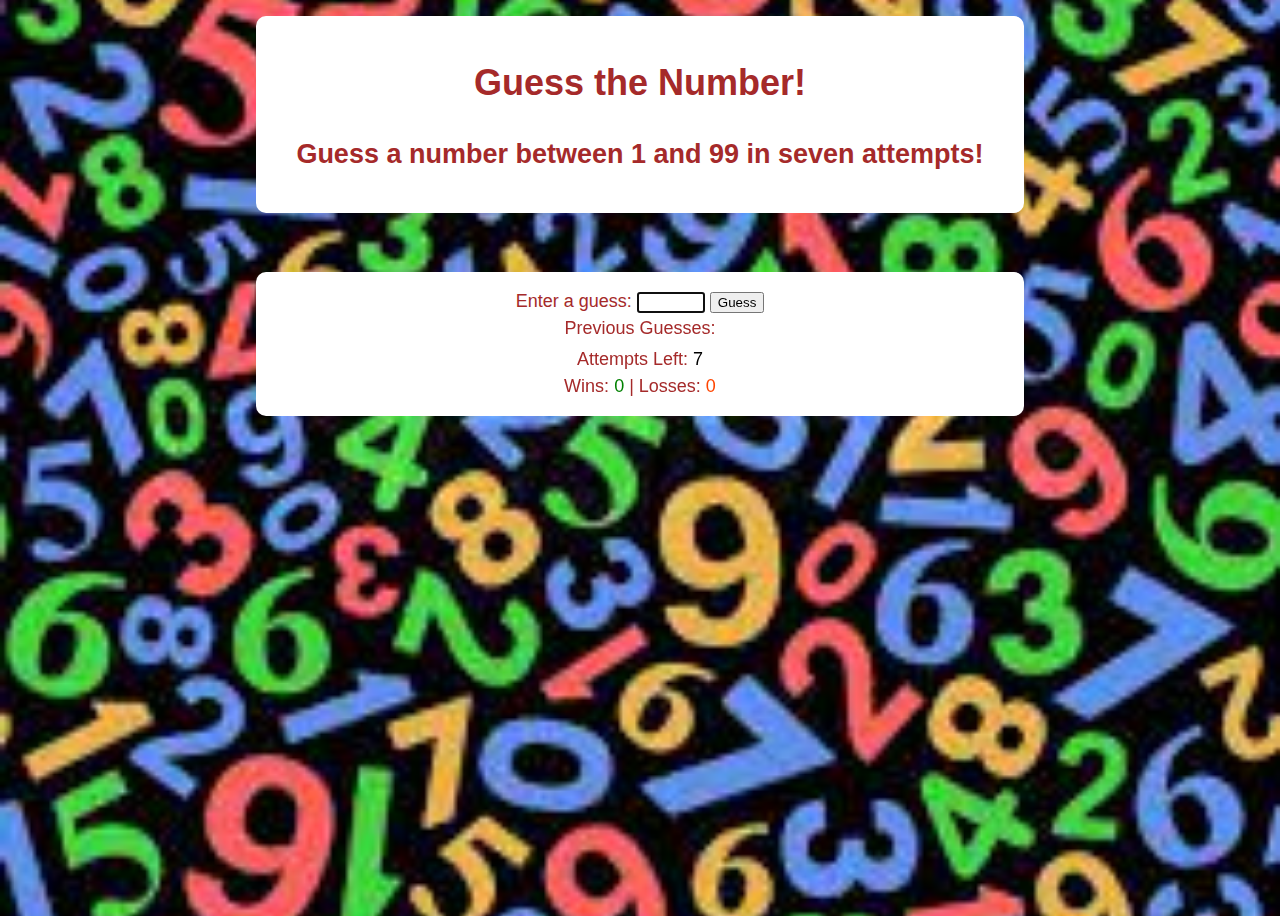
<file: guess_number/index.html>
<!DOCTYPE html>
<html>
    <head>
        <title> Guess a Number </title>
        <meta charset="utf-8">
        <link rel = "stylesheet" href="css/styles.css">
    </head>
    <body>

        <header>
            <h1>Guess the Number!</h1>
            <h2>Guess a number between 1 and 99 in seven attempts!</h2>
        </header>
        <br>
        <div id="main">
          Enter a guess: 
          <input type="text" id="playerGuess" size="5">         
          <button id="guessBtn"> Guess </button> <br>
          <button id="resetBtn"> Reset </button> 

          <div id="feedback"></div>

          <div>Previous Guesses:</div>
                <span id = "guesses"></span>

            <div>
                Attempts Left: <span id="attemptsLeft">7</span>
            </div>
            <div>
                Wins: <span id="wins">0</span> | Losses: <span id="losses">0</span>

          </div>
        </div>
        
        <script src="js/script.js"></script>
    </body>
</html>
</file>
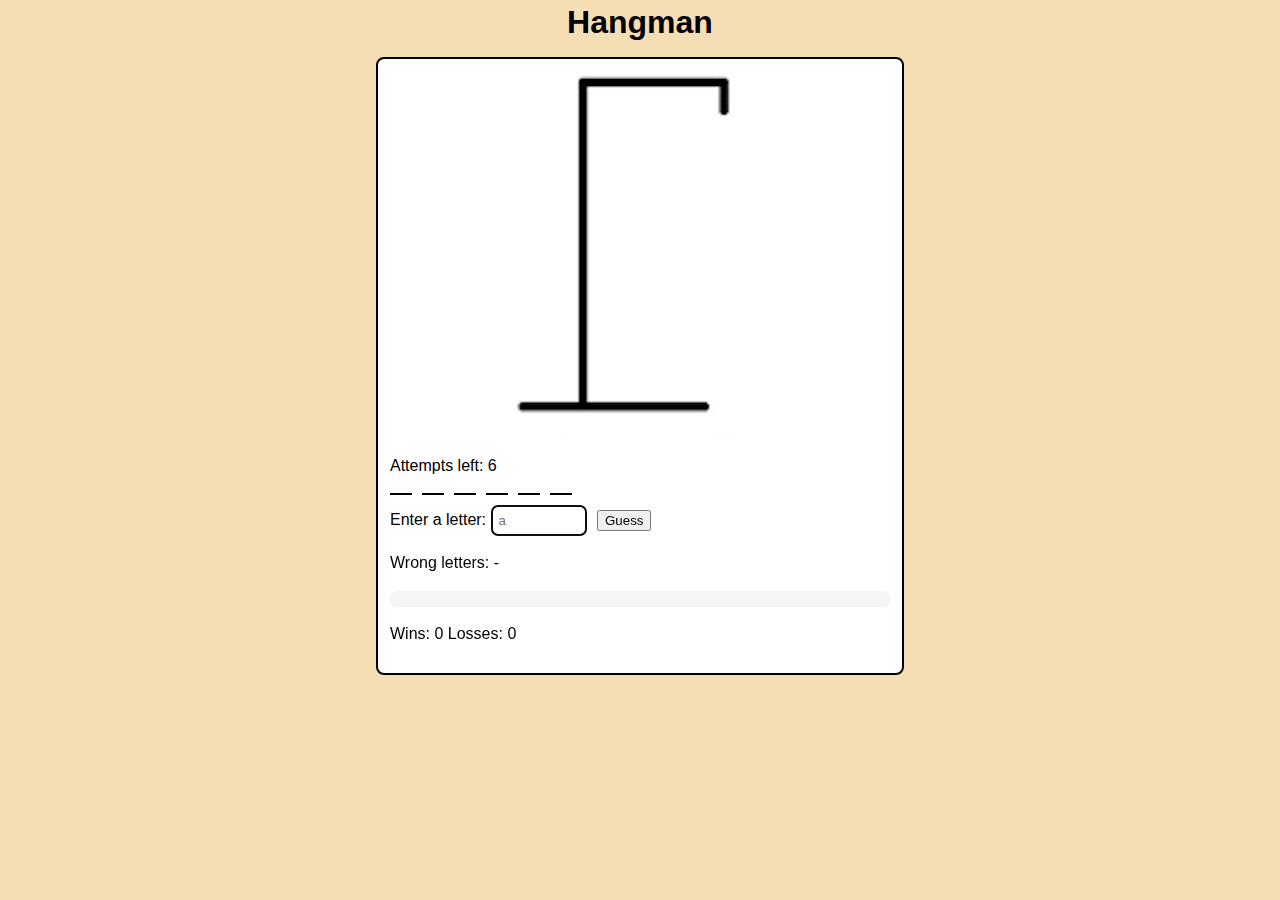
<file: hw2/index.html>
<!DOCTYPE html>
<html lang="en">
<head>
    <meta charset="UTF-8">
    <link rel="stylesheet" href="css/styles.css">
    <meta name="viewport" content="width=device-width, initial-scale=1.0">
    <title>Hw2-Hangman</title>
</head>
<body>
    <h1>Hangman</h1>
    <div id="gameBox">
        <img id="picture">

        <p>Attempts left: <span id="attemptsLeft">0</span></p>

        <div id="wordSlots"></div>

        <label for="playerGuess">Enter a letter:</label>
        <input id="playerGuess" maxlength="1" placeholder="a">

        <button id="guessBtn" >Guess</button>
        <button id="resetBtn">New Game</button>

        <p>Wrong letters: <span id="wrongLetters">-</span></p>

        <p id="feedback"></p>

        <p>Wins: <span id="wins">0</span>
        Losses: <span id="losses">0</span></p>

    </div>
    <script src ="js/script.js"></script>
</body>
</html>
</file>
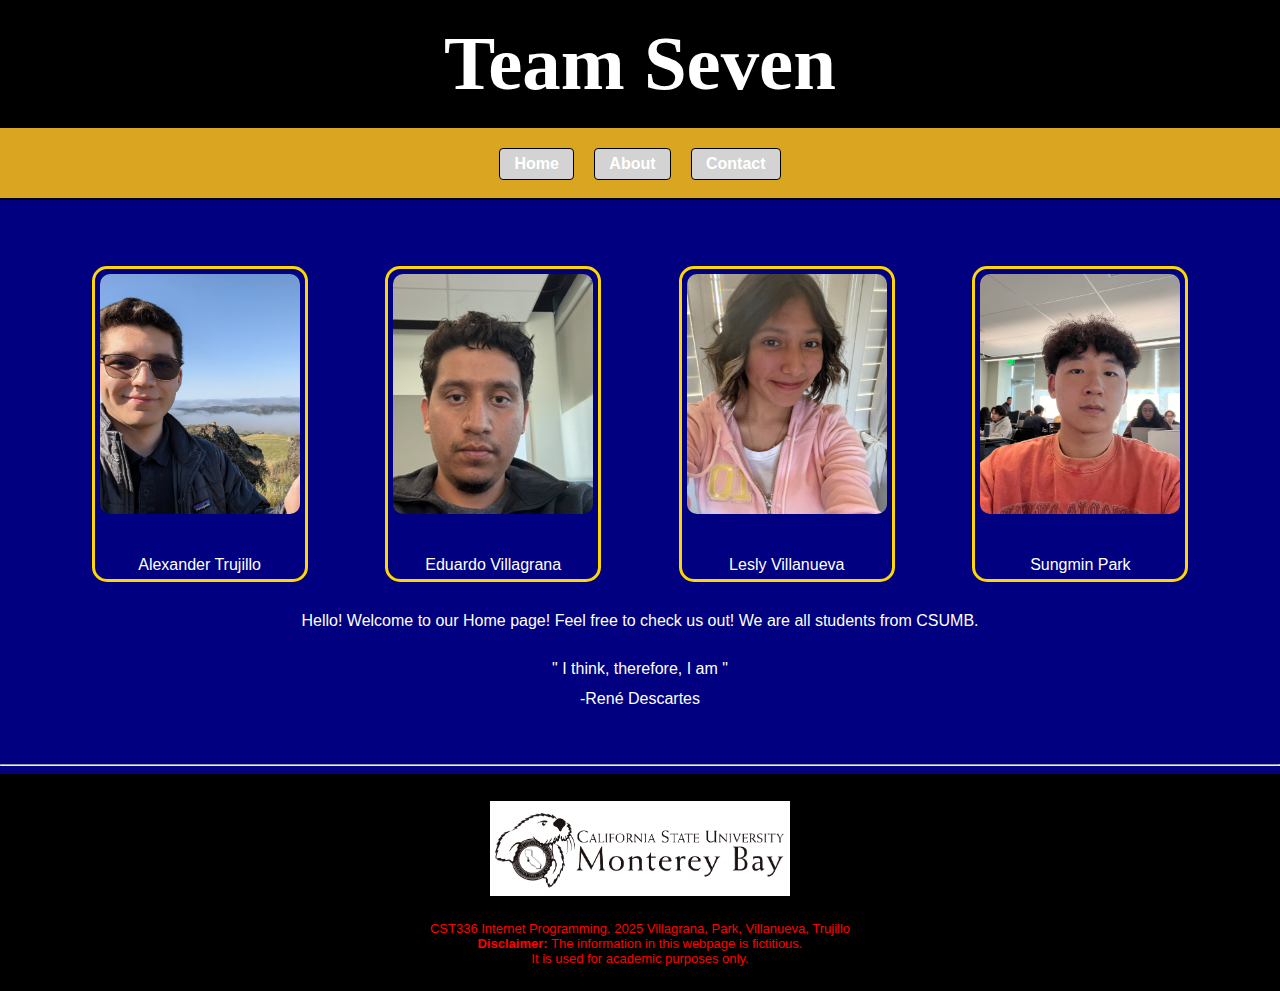
<file: Lab1/index.html>
<!DOCTYPE html>
<html lang="en">
<head>
    <meta charset="UTF-8">
    <meta name="viewport" content="width=1, initial-scale=1.0">
    <title>Lab 1: Team Website</title>
    <style>
     body { 
        margin:0; 
        font-family: Arial, sans-serif; 
        background:navy; color:white; 
    }

    h1 {
      margin:0; 
      padding:20px 12px;
       background:black; color:white; 
      text-align:center;
      font-family:'Pacifico', cursive; 
      font-size:max(2vw, 6vw);
       border-bottom:10px solid goldenrod; 
    }

    nav { 
        text-align:center; 
        background:goldenrod; 
        padding:10px 0 18px; 
        margin:0; 
        border-bottom:2px solid black; 
    }
    nav a {
      display:inline-block; 
      margin:0 8px; 
      padding:6px 14px; 
      text-decoration:none; 
      color:white; background:lightgray; 
      border:1px solid black; 
      border-radius:4px;
      font-weight:600;
    }
    nav a:hover, nav a:focus { 
        background:gray; 
        color:white; 
    }
    nav a.active { 
        background:gray; 
        outline:3px solid black; 
    }

    main { 
        padding:36px 24px;
        text-align: center;
     }

    footer {
      background:black; color:red; 
      font-size:small; 
      text-align:center;
       padding:18px 12px 25px;  
      border-top:1px solid black;
    }
    footer img {
         display:block;  
        margin:8px auto 10px;
     }

    #team-row {
      display:flex; 
      justify-content:space-evenly; 
      flex-wrap:wrap; 
      margin:20px 0;
    }
    figure {
      text-align:center; 
      border:3px solid gold; 
      border-radius:15px; 
      padding:5px; 
      margin:10px;
      width:200px; height:300px; 
      display:flex; 
      flex-direction:column; 
      justify-content:space-between; 
      color:white;
    }
    figure img {
      border-radius:10px; 
      width:100%; 
      height:80%;
       object-fit:cover;
    }
    figcaption { 
        margin-top:8px; 
        font-weight:regular; 
        color:white; 
    }
    p { 
        max-width:860px; 
        margin:0 auto 12px; 
    }
    </style>

</head>
<body>
    
<header>
    <h1>Team Seven</h1>
</header>
<nav>
    <a href="index.html">Home </a> 
    <a href="about.html">About </a>
    <a href="contact.html">Contact </a>
</nav>
<main>
    <div id="team-row">
    <figure>
        <img src="img/Alexander.jpg" width="300" height="170">
        <figcaption>Alexander Trujillo</figcaption>
    </figure>
    <figure>
        <img src="img/eduardo.jpeg" width="300" height="170">
        <figcaption>Eduardo Villagrana</figcaption>
    </figure>
    <figure>
        <img src="img/lesly.jpg" width="300" height="170">
        <figcaption>Lesly Villanueva</figcaption>
    </figure>
    <figure>
        <img src="img/sungmin.jpg" width="300" height="170">
        <figcaption>Sungmin Park</figcaption>
    </figure>
    </div>

<p> Hello! Welcome to our Home page! Feel free to check us out! We are all students from CSUMB.</p>
<br>
<p> " I think, therefore, I am "</p>
<p> -René Descartes</p>
</main>

<hr>
<footer>
    <img src= "img/Csumb.png" width= 300> <br> CST336 Internet Programming. 2025 Villagrana, Park, Villanueva, Trujillo <br>
    <strong>Disclaimer:</strong> The information in this webpage is fictitious. <br>
    It is used for academic purposes only.
</footer>

</body>
</html>
</file>
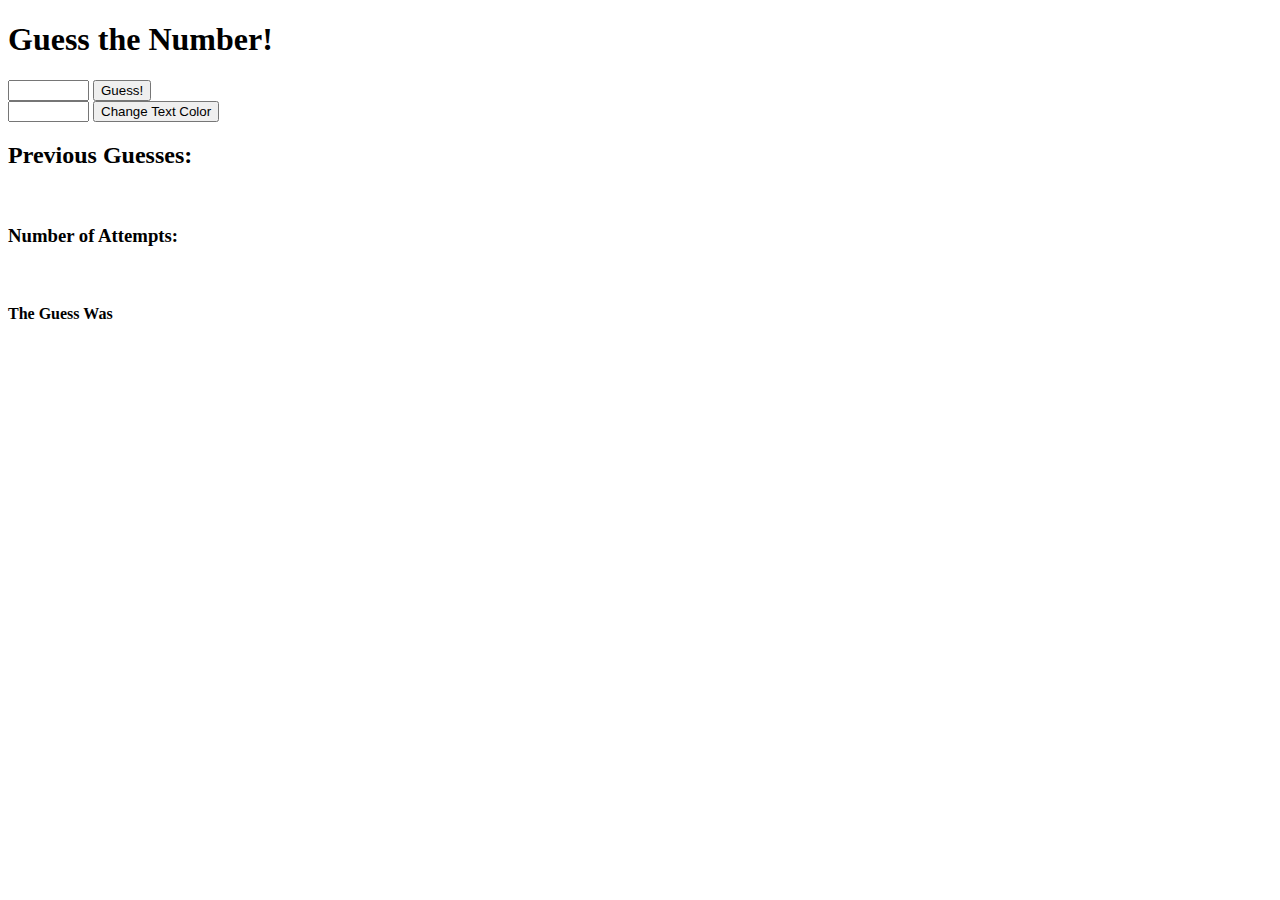
<file: Lab2/index.html>
<!DOCTYPE html>
<html lang="en">
<head>
    <meta charset="UTF-8">
    <meta name="viewport" content="width=device-width, initial-scale=1.0">
    <title>Lab 2: Guess the Number</title>
</head>
<body>

    <header>
    <h1>Guess the Number! </h1>
    </header>

    <input id="guessBox" type="text" size="7"> 

    <button id="guessBtn"> Guess! </button>

    <br>

    <input id="textColor" type="text" size="7"> 
    <button id="textColorBtn"> Change Text Color </button>

   <h2 id="answers"> Previous Guesses: </h2> 
   <!-- <div id="answers"></div> -->
    <br>
    <h3 id="attempts"> Number of Attempts: </h3> 
    <br>
    <h4 id="result">The Guess Was </h4> 


    <script src="js/script.js"></script>
    
</body>
</html>
</file>
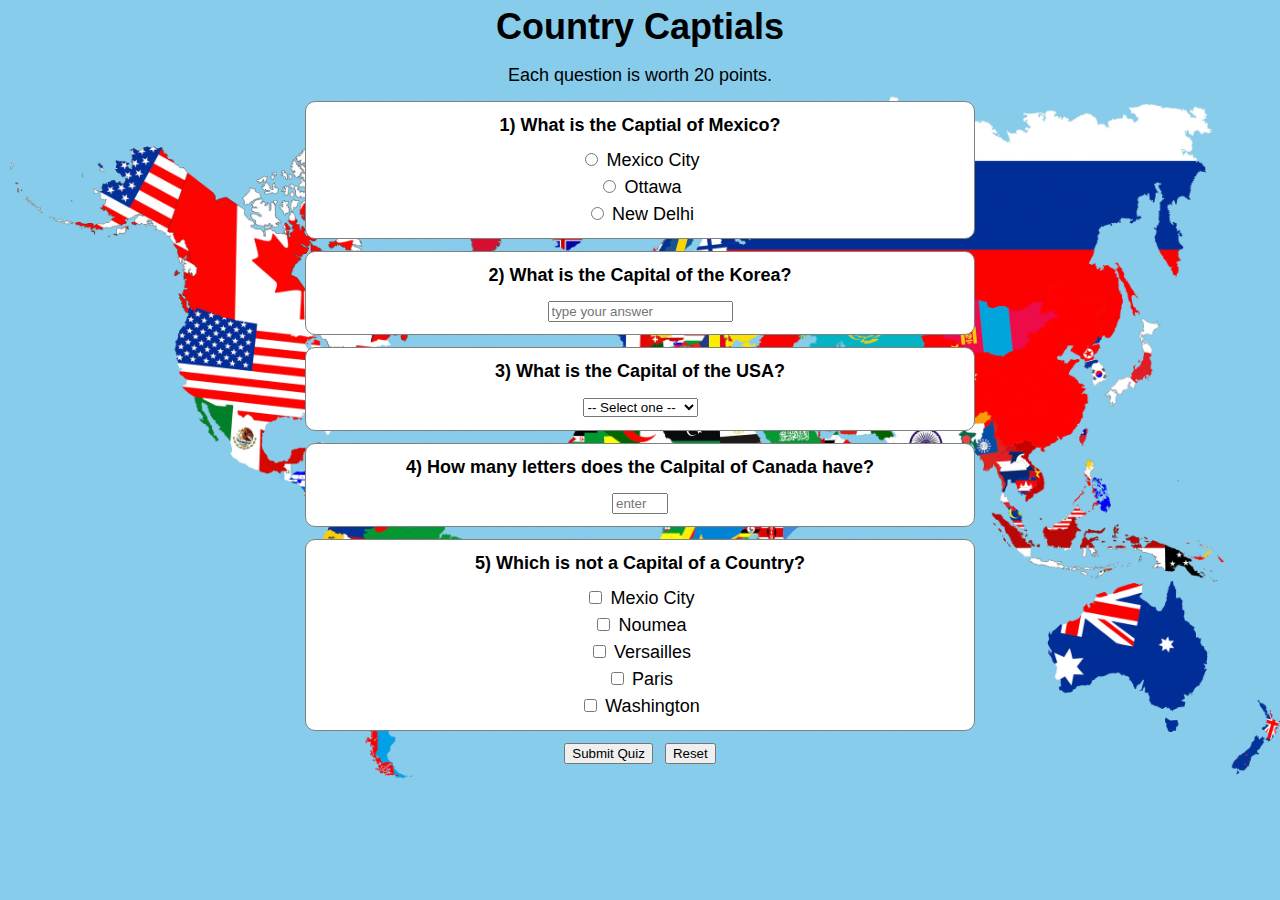
<file: Lab3/index.html>
<!DOCTYPE html>
<html lang="en">
<head>
  <meta charset="UTF-8">
  <link rel="stylesheet" href="css/styles.css">
  <meta name="viewport" content="width=device-width, initial-scale=1.0">
  <title>Lab3</title>
</head>
<body>
  <h1>Country Captials</h1>
  <p>Each question is worth 20 points.</p>

  <form id="quiz">
    
    <div class="card" id="q1">
      <div><b>1) What is the Captial of Mexico?</b></div>
      <label><input type="radio" name="q1" value="Mexico City"> Mexico City</label><br>
      <label><input type="radio" name="q1" value="Ottawa"> Ottawa</label><br>
      <label><input type="radio" name="q1" value="New Delhi"> New Delhi</label>
      <div class="feedback"></div>
    </div>

    <div class="card" id="q2">
      <div><b>2) What is the Capital of the Korea?</b></div>
      <input type="text" name="q2" placeholder="type your answer">
      <div class="feedback"></div>
    </div>

    <div class="card" id="q3">
      <div><b>3) What is the Capital of the USA?</b></div>
      <select name="q3">
        <option value="">-- Select one --</option>
        <option value="San Francisco">San Francisco</option>
        <option value="Los Angeles">Los Angeles</option>
        <option value="Boston">Boston</option>
        <option value="Washington DC">Washington DC</option>
      </select>
      <div class="feedback"></div>
    </div>

    <div class="card" id="q4">
      <div><b>4) How many letters does the Calpital of Canada have?</b></div>
      <input type="number" name="q4" min="1" max="10" step="1" placeholder="enter a number">
      <div class="feedback"></div>
    </div>

    
    <div class="card" id="q5">
      <div><b>5) Which is not a Capital of a Country? </b></div>
      <label><input type="checkbox" name="q5" value="Mexico City"> Mexio City</label><br>
      <label><input type="checkbox" name="q5" value="Noumea"> Noumea</label><br>
      <label><input type="checkbox" name="q5" value="Versailles"> Versailles</label><br>
      <label><input type="checkbox" name="q5" value="Paris"> Paris</label><br>
      <label><input type="checkbox" name="q5" value="Washington"> Washington</label>
      <div class="feedback"></div>
    </div>

    <div class="btns">
      <button type="button" id="submitQuiz">Submit Quiz</button>
      <button type="reset">Reset</button>
    </div>

    <div id="scoreBox"></div>
    <div id="congratsMsg" class ="congrats"></div>
  </form>

  <script src="js/script.js"></script>
</body>
</html>
</file>
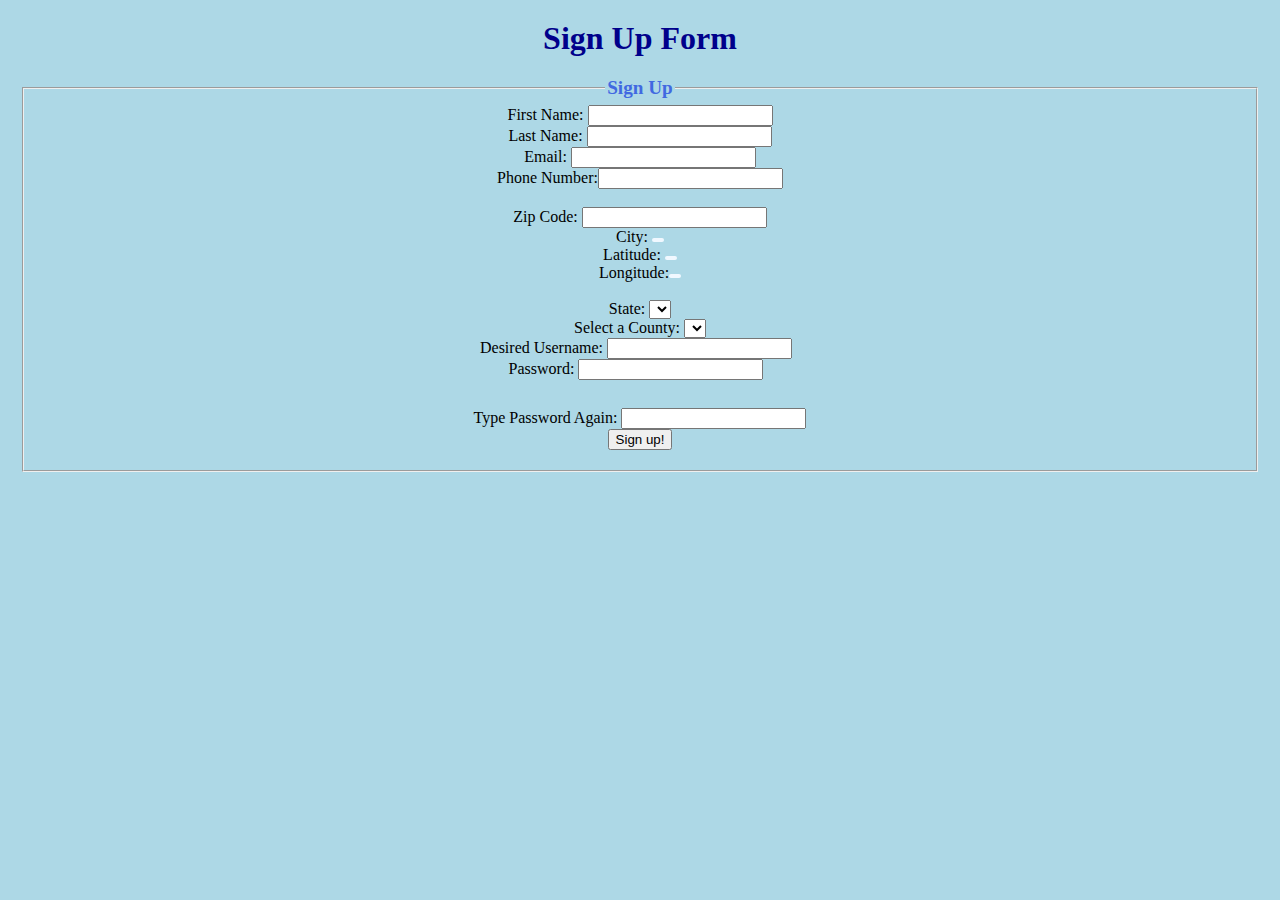
<file: Lab4/index.html>
<!DOCTYPE html>
<html lang="en">

<head>
    <meta charset="UTF-8">
    <link rel ="stylesheet" href="cs/styles.css">
    <meta name="viewport" content="width=device-width, initial-scale=1.0">
    <title>Lab 4:Sign Up Page</title>
</head>

<body>

    <h1> Sign Up Form </h1>

    <fieldset>
        <legend>Sign Up</legend>
        First Name: <input type="text"><br>
        Last Name: <input type="text"><br>
        Email: <input type="text"><br>
        Phone Number:<input type="text"><br><br>
        Zip Code: <input id="zip" type="text"><br>
        City: <span id="city"></span>
        <br>
        Latitude: <span id="latitude"></span>
        <br>
        Longitude:<span id="longitude"></span>
        <br><br>
        State: 
        <select id="state">
        </select><br>
        Select a County: 
        <select id="county">
        </select><br>

        Desired Username: <input id="enteredUser" type="text"> <span id="username"></span>
        <br>
        Password: <input id="pw" type="password"> <span id="pass"></span>
        <div class="feedback"></div>
        <br>
        Type Password Again: <input id="pwConfirm" type="password"><br>

        <input id="sumbitBtn" type="submit" value="Sign up!">
        <div class="feedback"></div>
    </fieldset>

    <script src="js/script.js"></script>

</body>

</html>
</file>
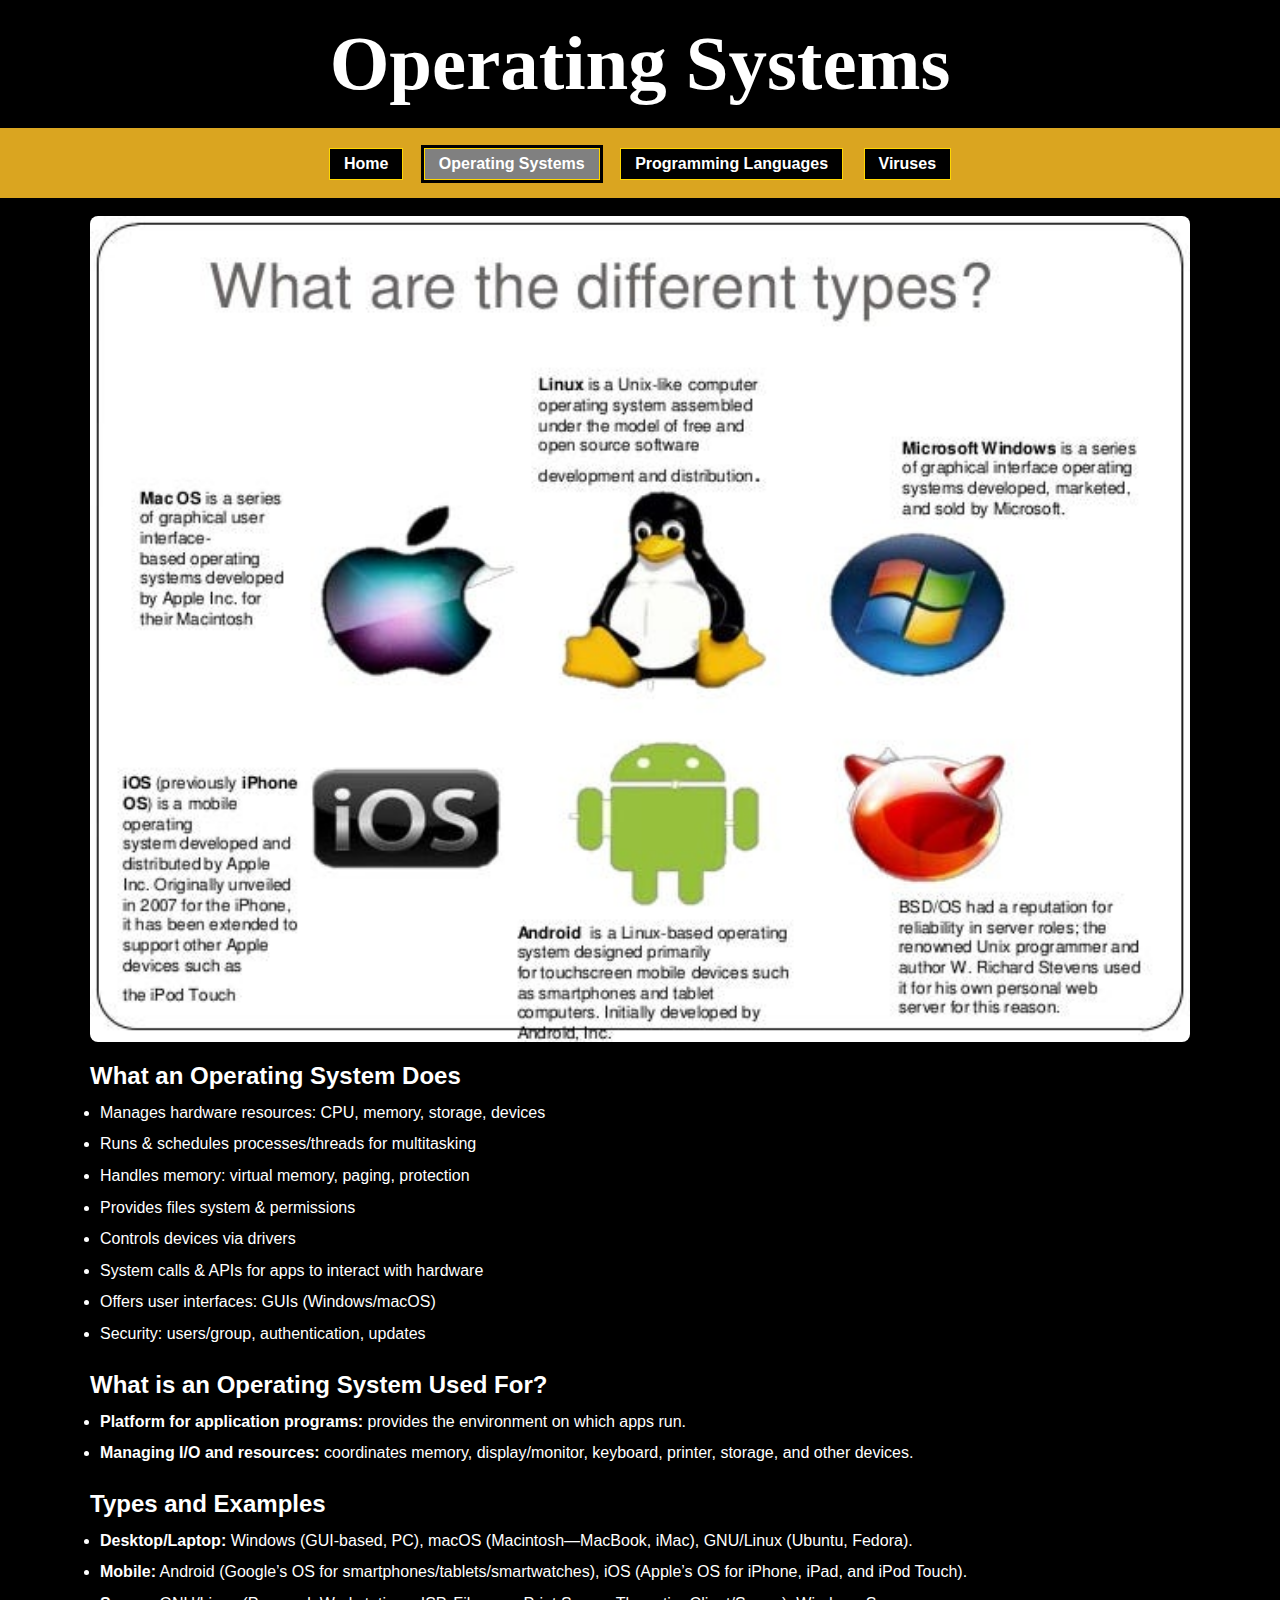
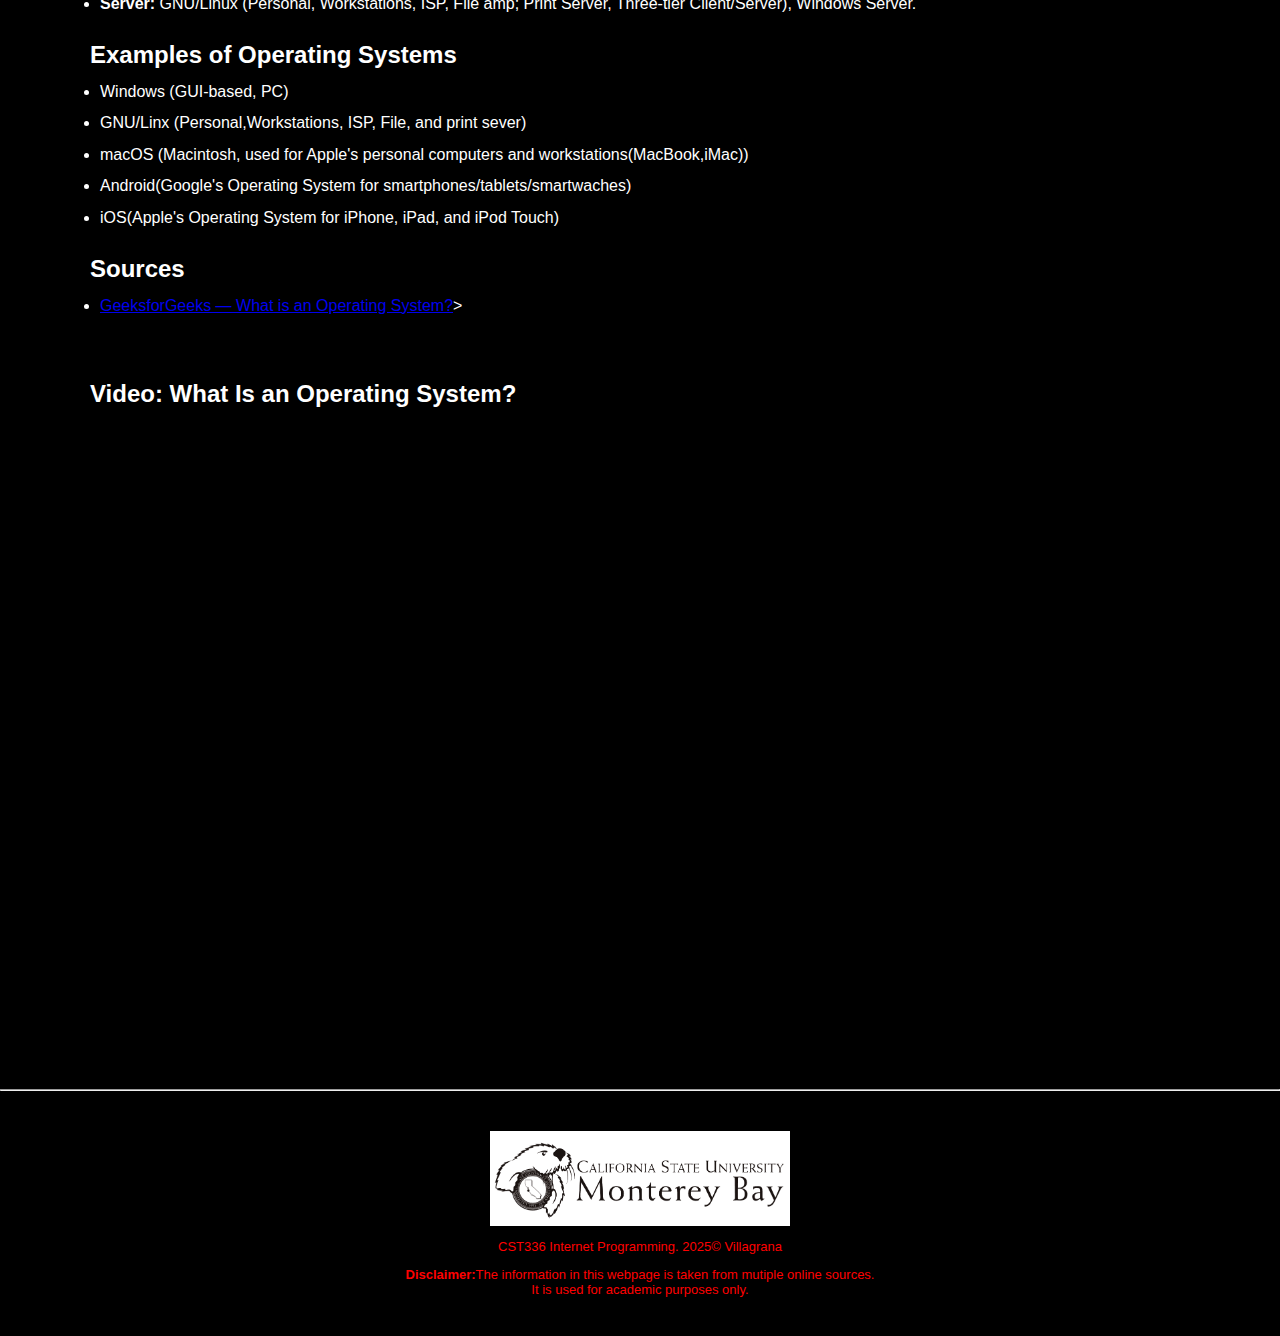
<file: hw1/operating-systems.html>
<!DOCTYPE html>
<html lang="en">
<head>
    <meta charset="UTF-8">
    <link href ="operating-systems.css" rel="stylesheet">
    <meta name="viewport" content="width=device-width, initial-scale=1.0">
    <title>HW-1</title>
</head>
<body>
        <h1>  Operating Systems </h1>

        <p class = "nav">
        <a href = "index.html">Home</a>
        <a href = "operating-systems.html" class="active">Operating Systems</a>
        <a href = "programming-languages.html">Programming Languages</a>
        <a href = "virus.html"> Viruses</a>
        </p>

        <main>
        <figure class="full-image">
            <img src = "img/typesos.jpg" alt="Type of OS">
        </figure>

       <h2 class="section"> What an Operating System Does</h2>
       <ul class="os-list">
        <li>Manages hardware resources: CPU, memory, storage, devices</li>
        <li>Runs & schedules processes/threads for multitasking</li>
        <li>Handles memory: virtual memory, paging, protection</li>
        <li>Provides files system & permissions</li>
        <li>Controls devices via drivers</li>
        <li>System calls & APIs for apps to interact with hardware</li>
        <li>Offers user interfaces: GUIs (Windows/macOS)</li>
        <li>Security: users/group, authentication, updates</li>
       </ul>

       <h2 class="section">What is an Operating System Used For?</h2>
         <ul class="os-list">
          <li><strong>Platform for application programs:</strong> provides the environment on which apps run.</li>
          <li><strong>Managing I/O and resources:</strong> coordinates memory, display/monitor, keyboard, printer, storage, and other devices.</li>
         </ul>

       <h2 class="section">Types and Examples</h2>
         <ul class="os-list">
            <li><strong>Desktop/Laptop:</strong> Windows (GUI-based, PC), macOS (Macintosh—MacBook, iMac), GNU/Linux (Ubuntu, Fedora).</li>
            <li><strong>Mobile:</strong> Android (Google’s OS for smartphones/tablets/smartwatches), iOS (Apple’s OS for iPhone, iPad, and iPod Touch).</li>
            <li><strong>Server:</strong> GNU/Linux (Personal, Workstations, ISP, File amp; Print Server, Three-tier Client/Server), Windows Server.</li>
         </ul>

         <h2 class="section"> Examples of Operating Systems</h2>
            <ul class="os-list">
                <li>Windows (GUI-based, PC)</li>
                <li>GNU/Linx (Personal,Workstations, ISP, File, and print sever)</li>
                <li>macOS (Macintosh, used for Apple's personal computers and workstations(MacBook,iMac))</li>
                <li>Android(Google's Operating System for smartphones/tablets/smartwaches)</li>
                <li>iOS(Apple's Operating System for iPhone, iPad, and iPod Touch)</li>
            </ul>

            <h2 class="section" id="sources">Sources</h2>
            <ul class="os-list">
                <li><a href="https://www.geeksforgeeks.org/operating-systems/what-is-an-operating-system/" target="_blank" rel="noopener noreferrer">GeeksforGeeks — What is an Operating System?</a>></li>
            </ul>
        </main>
        <br>
        <h2 class="section">Video: What Is an Operating System?</h2>
<div class="video-embed">
  <iframe
    src="https://www.youtube-nocookie.com/embed/kK7L2ISGucM?rel=0&modestbranding=1"
    title="What Is an Operating System?"
    allow="accelerometer; autoplay; clipboard-write; encrypted-media; gyroscope; picture-in-picture; web-share"
    loading="lazy"
    referrerpolicy="strict-origin-when-cross-origin"
    allowfullscreen>
  </iframe>
</div>
        <br>
        <hr>

        <footer>
            <p>
                <img src="img/Csumb.png" width="300" alt="CSUMB logo">
            </p>
            <p> CST336 Internet Programming. 2025© Villagrana</p>
            <p><strong>Disclaimer:</strong>The information in this webpage is taken from mutiple online sources.<br> It is used for academic purposes only.</p>
            

        </footer>

    
</body>
</html>
</file>
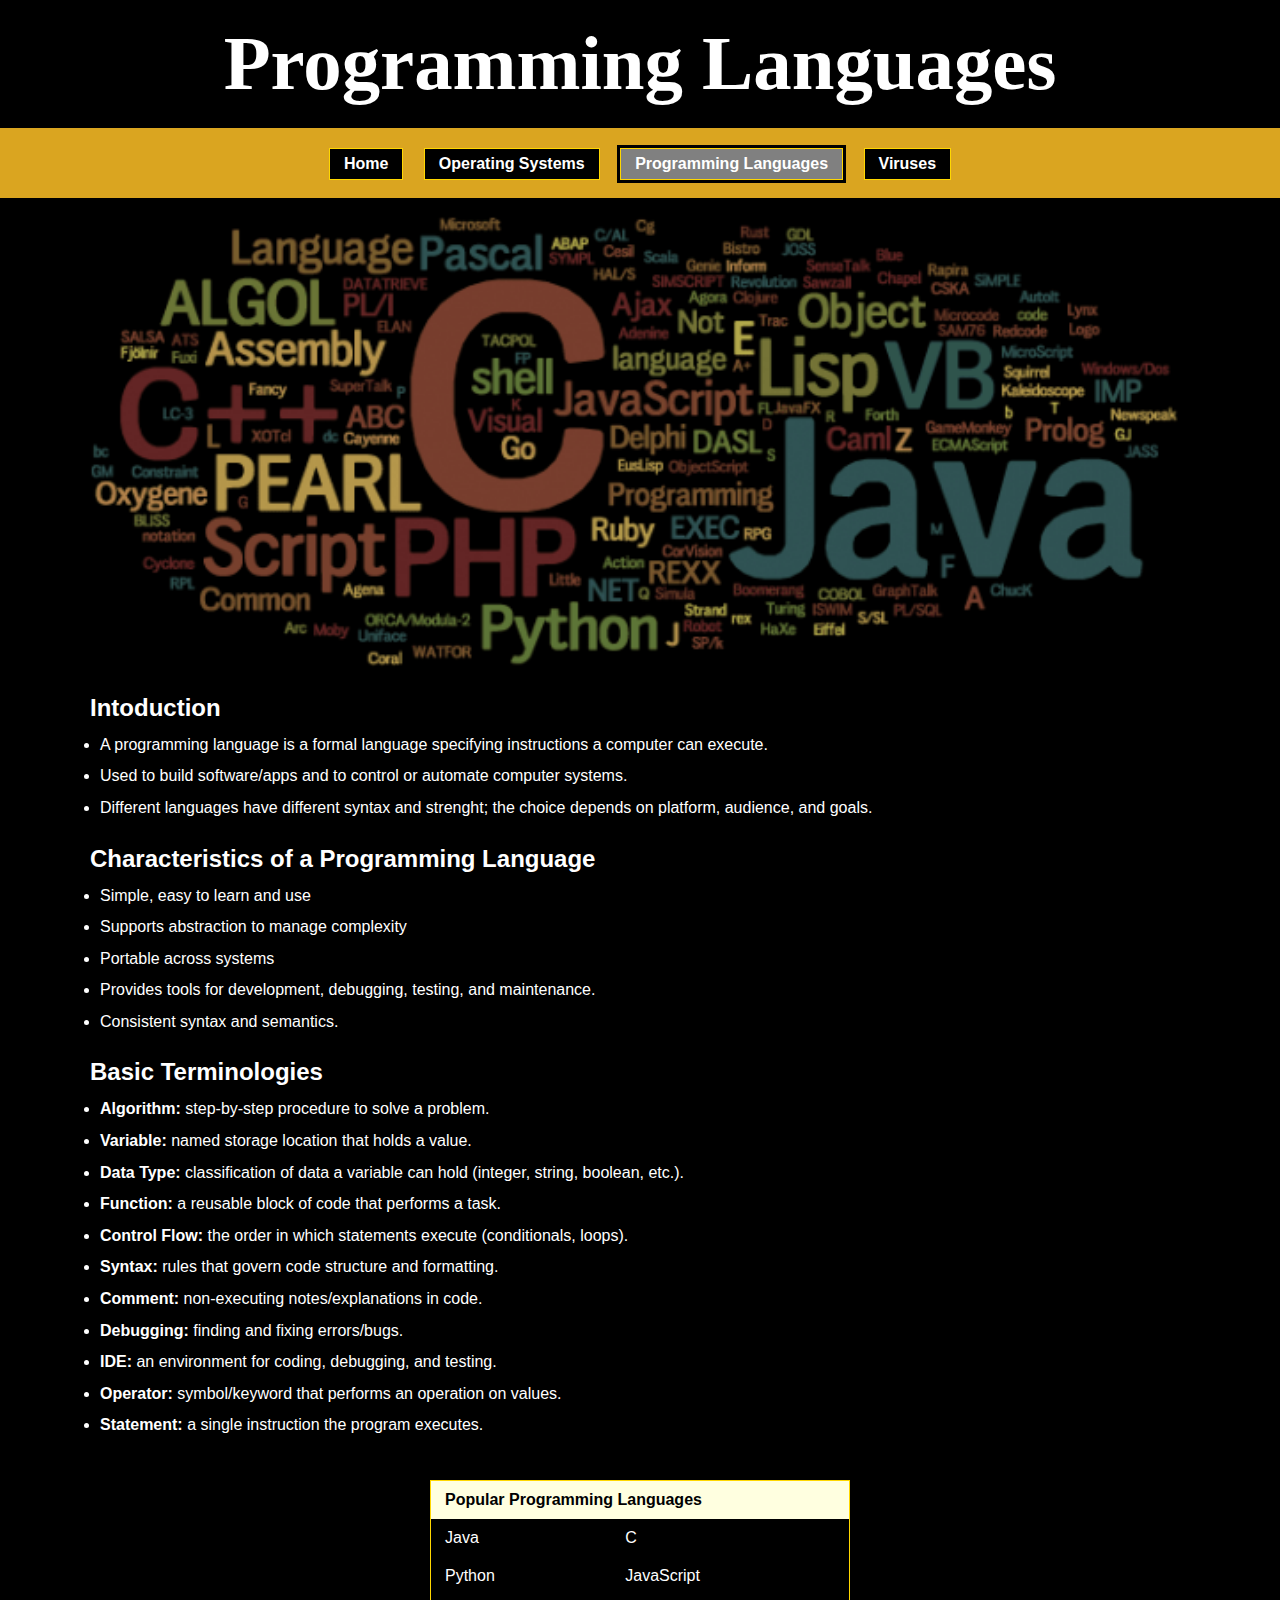
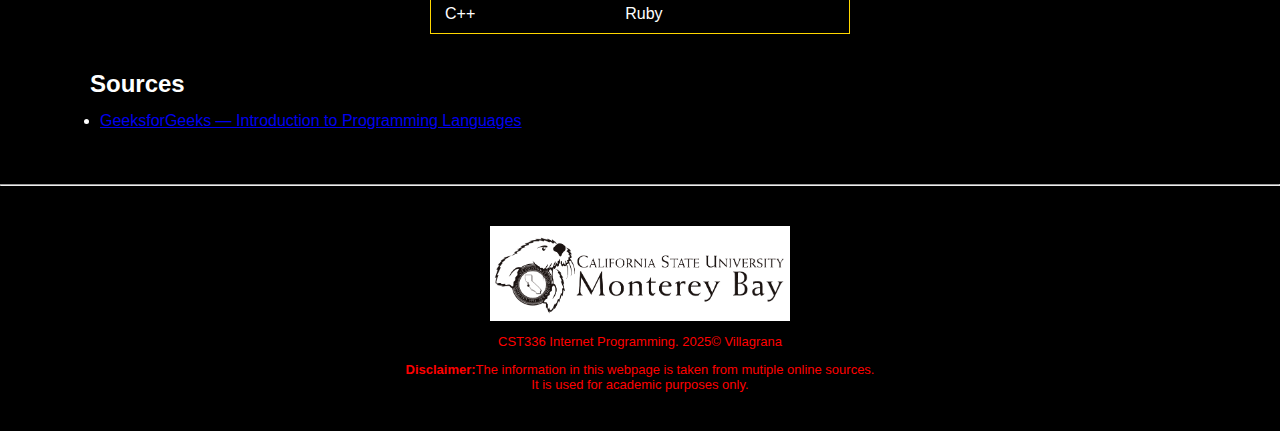
<file: hw1/programming-languages.html>
<!DOCTYPE html>
<html lang="en">
<head>
    <meta charset="UTF-8">
    <link href ="programming-languages.css" rel="stylesheet">
    <meta name="viewport" content="width=device-width, initial-scale=1.0">
    <title>HW-1</title>
</head>
<body>
    <h1>Programming Languages</h1>
    <p class = "nav">
        <a href = "index.html">Home</a>
        <a href = "operating-systems.html">Operating Systems</a>
        <a href = "programming-languages.html" class="active">Programming Languages</a>
        <a href = "virus.html"> Viruses</a>
    </p>
    <main>
        <figure class="full-image">
            <img src = "img/languagetype.png" alt="Types of languages">
        </figure>

        <h2 class="section"> Intoduction</h2>
       <ul class="os-list">
        <li>A programming language is a formal language specifying instructions a computer can execute.</li>
        <li>Used to build software/apps and to control or automate computer systems.</li>
        <li>Different languages have different syntax and strenght; the choice depends on platform, audience, and goals.</li>
       </ul>

       <h2 class="section">Characteristics of a Programming Language</h2>
       <ul class="os-list">
        <li>Simple, easy to learn and use</li>
        <li>Supports abstraction to manage complexity</li>
        <li>Portable across systems</li>
        <li>Provides tools for development, debugging, testing, and maintenance.</li>
        <li>Consistent syntax and semantics.</li>
       </ul>

       <h2 class="section"> Basic Terminologies</h2>
       <ul class="os-list">
        <li><strong>Algorithm:</strong> step-by-step procedure to solve a problem.</li>
        <li><strong>Variable:</strong> named storage location that holds a value.</li>
        <li><strong>Data Type:</strong> classification of data a variable can hold (integer, string, boolean, etc.).</li>
        <li><strong>Function:</strong> a reusable block of code that performs a task.</li>
        <li><strong>Control Flow:</strong> the order in which statements execute (conditionals, loops).</li>
        <li><strong>Syntax:</strong> rules that govern code structure and formatting.</li>
        <li><strong>Comment:</strong> non-executing notes/explanations in code.</li>
        <li><strong>Debugging:</strong> finding and fixing errors/bugs.</li>
        <li><strong>IDE:</strong> an environment for coding, debugging, and testing.</li>
        <li><strong>Operator:</strong> symbol/keyword that performs an operation on values.</li>
        <li><strong>Statement:</strong> a single instruction the program executes.</li>
       </ul>
       <br>

       <table>
            <thead>
                <tr>
                    <th colspan="2">Popular Programming Languages</th>
                </tr>
            </thead>
            <tbody>

                <tr><td>Java</td><td>C</td></tr>
                <tr><td>Python</td><td>JavaScript</td></tr>
                <tr><td>C++</td><td>Ruby</td></tr>
            </tbody>
        </table>


        <h2 class="section" id="sources">Sources</h2>
            <ul class="os-list">
                <li><a href="https://www.geeksforgeeks.org/computer-science-fundamentals/introduction-to-programming-languages/" target="_blank" rel="noopener noreferrer">GeeksforGeeks — Introduction to Programming Languages</a></li>
            </ul>

    </main>
    <br>
        <hr>

        <footer>
            <p>
                <img src="img/Csumb.png" width="300" alt="CSUMB logo">
            </p>
            <p> CST336 Internet Programming. 2025© Villagrana</p>
            <p><strong>Disclaimer:</strong>The information in this webpage is taken from mutiple online sources.<br> It is used for academic purposes only.</p>
            

        </footer>
    
</body>
</html>
</file>
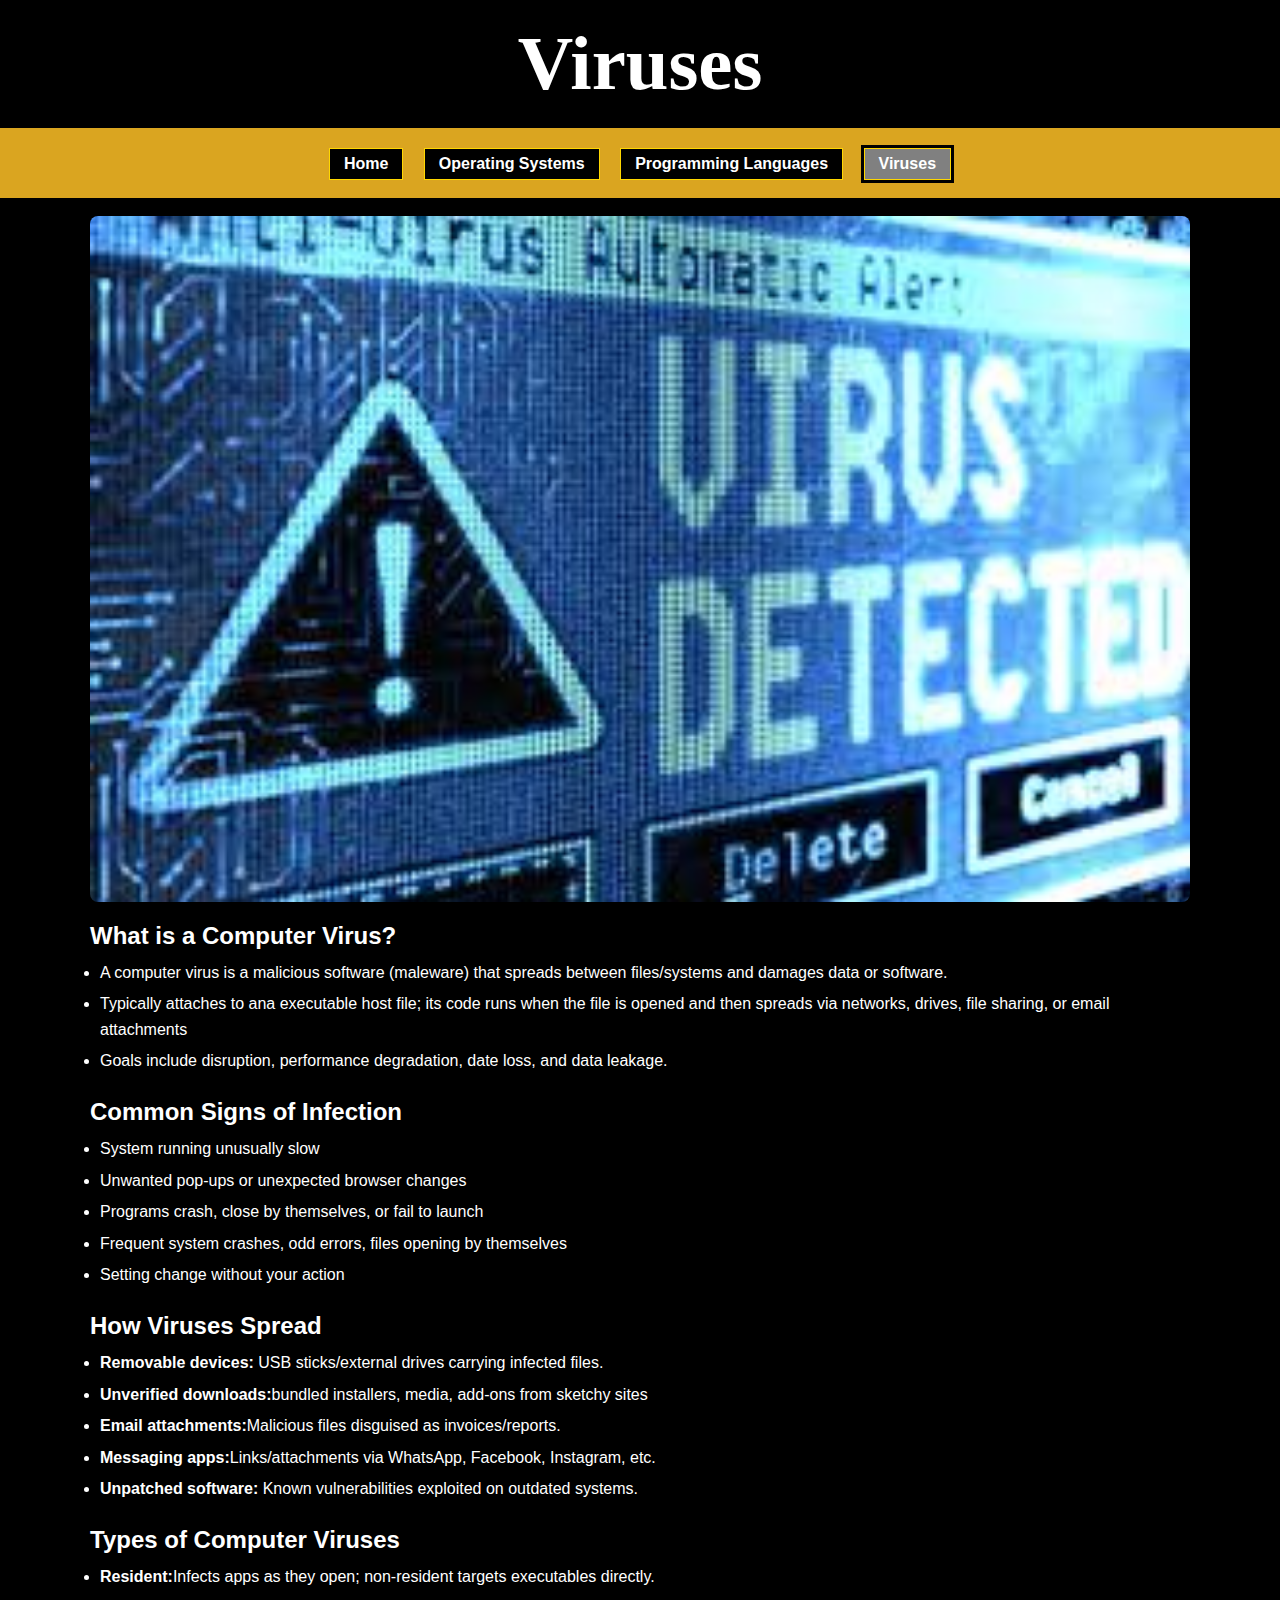
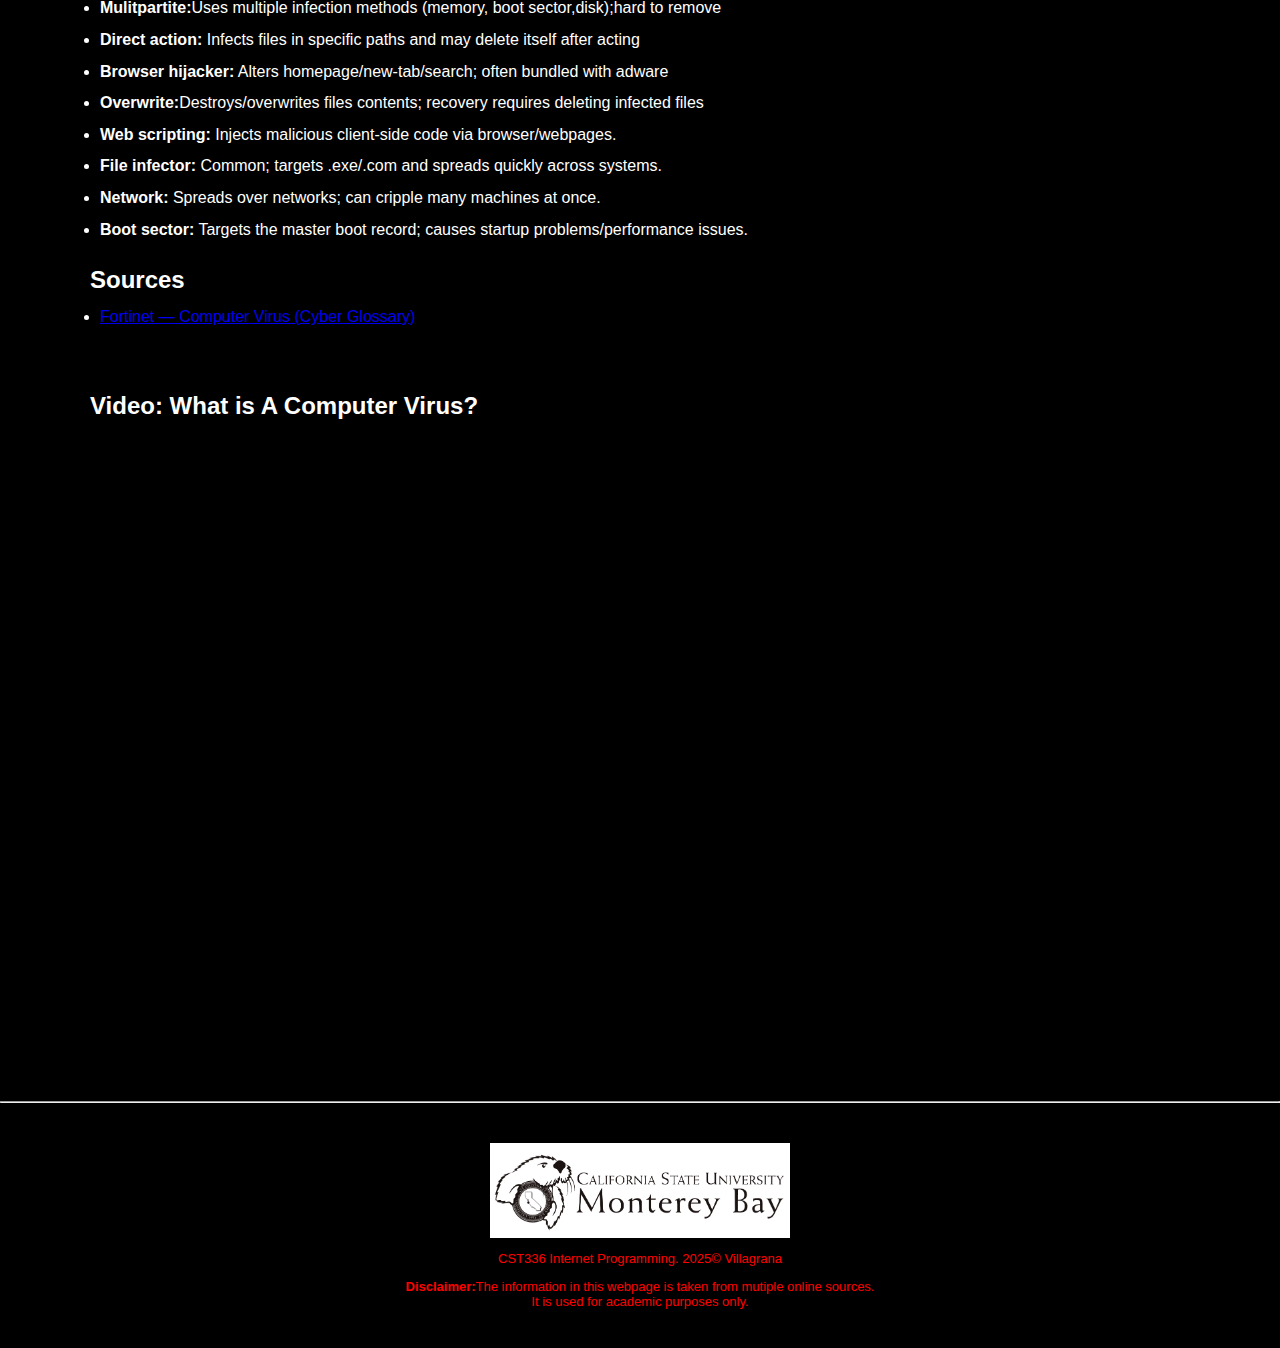
<file: hw1/temp.html>
<!DOCTYPE html>
<html lang="en">
<head>
    <meta charset="UTF-8">
    <link href ="virus.css" rel="stylesheet">
    <meta name="viewport" content="width=device-width, initial-scale=1.0">
    <title>HW-1</title>
</head>
<body>
        <h1>  Viruses </h1>

        <p class = "nav">
        <a href = "index.html">Home</a>
        <a href = "operating-systems.html">Operating Systems</a>
        <a href = "programming-languages.html">Programming Languages</a>
        <a href = "virus.html" class="active"> Viruses</a>
        </p>

    <main>
        <figure class="full-image">
            <img src = "img/virus.jpg" alt="Virus">
        </figure>

        <h2 class="section">What is a Computer Virus?</h2>
       <ul class="os-list">
        <li>A computer virus is a malicious software (maleware) that spreads between files/systems and damages data or software.</li>
        <li>Typically attaches to ana executable host file; its code runs when the file is opened and then spreads via networks, drives, file sharing, or email attachments</li>
        <li>Goals include disruption, performance degradation, date loss, and data leakage.</li>
       </ul>

        <h2 class="section">Common Signs of Infection</h2>
       <ul class="os-list">
       <li> System running unusually slow</li>
       <li>Unwanted pop-ups or unexpected browser changes</li>
       <li>Programs crash, close by themselves, or fail to launch</li>
       <li>Frequent system crashes, odd errors, files opening by themselves</li>
        <li>Setting change without your action</li>
       </ul>

        <h2 class="section">How Viruses Spread</h2>
       <ul class="os-list">
        <li><strong>Removable devices:</strong> USB sticks/external drives carrying infected files.</li>
        <li><strong>Unverified downloads:</strong>bundled installers, media, add-ons from sketchy sites</li>
        <li><strong>Email attachments:</strong>Malicious files disguised as invoices/reports.</li>
        <li><strong>Messaging apps:</strong>Links/attachments via WhatsApp, Facebook, Instagram, etc.</li>
        <li><strong>Unpatched software:</strong> Known vulnerabilities exploited on outdated systems.</li>
       </ul>

       <h2 class="section">Types of Computer Viruses</h2>
       <ul class="os-list">
        <li><strong>Resident:</strong>Infects apps as they open; non-resident targets executables directly.</li>
        <li><strong>Mulitpartite:</strong>Uses multiple infection methods (memory, boot sector,disk);hard to remove</li>
        <li><strong>Direct action:</strong> Infects files in specific paths and may delete itself after acting</li>
        <li><strong>Browser hijacker:</strong> Alters homepage/new-tab/search; often bundled with adware</li>
        <li><strong>Overwrite:</strong>Destroys/overwrites files contents; recovery requires deleting infected files</li>
        <li><strong>Web scripting:</strong> Injects malicious client-side code via browser/webpages.</li>
        <li><strong>File infector:</strong> Common; targets .exe/.com and spreads quickly across systems.</li>
        <li><strong>Network:</strong> Spreads over networks; can cripple many machines at once.</li>
        <li><strong>Boot sector:</strong> Targets the master boot record; causes startup problems/performance issues.</li>
       </ul>


       <h2 class="section" id="sources">Sources</h2>
            <ul class="os-list">
                <li><a href="https://www.fortinet.com/resources/cyberglossary/computer-virus" target="_blank" rel="noopener noreferrer">Fortinet — Computer Virus (Cyber Glossary)</a></li>
            </ul>

    </main>

      <br>
        <h2 class="section">Video: What is A Computer Virus?</h2>
<div class="video-embed">
  <iframe
    src="https://www.youtube-nocookie.com/embed/VJFaO2-zsCU?rel=0&modestbranding=1"
    title="What Is a Computer Virus?"
    allow="accelerometer; autoplay; clipboard-write; encrypted-media; gyroscope; picture-in-picture; web-share"
    loading="lazy"
    referrerpolicy="strict-origin-when-cross-origin"
    allowfullscreen>
  </iframe>
</div>

<br>
        <hr>

        <footer>
            <p>
                <img src="img/Csumb.png" width="300" alt="CSUMB logo">
            </p>
            <p> CST336 Internet Programming. 2025© Villagrana</p>
            <p><strong>Disclaimer:</strong>The information in this webpage is taken from mutiple online sources.<br> It is used for academic purposes only.</p>
            

        </footer>
    
</body>
</html>
</file>
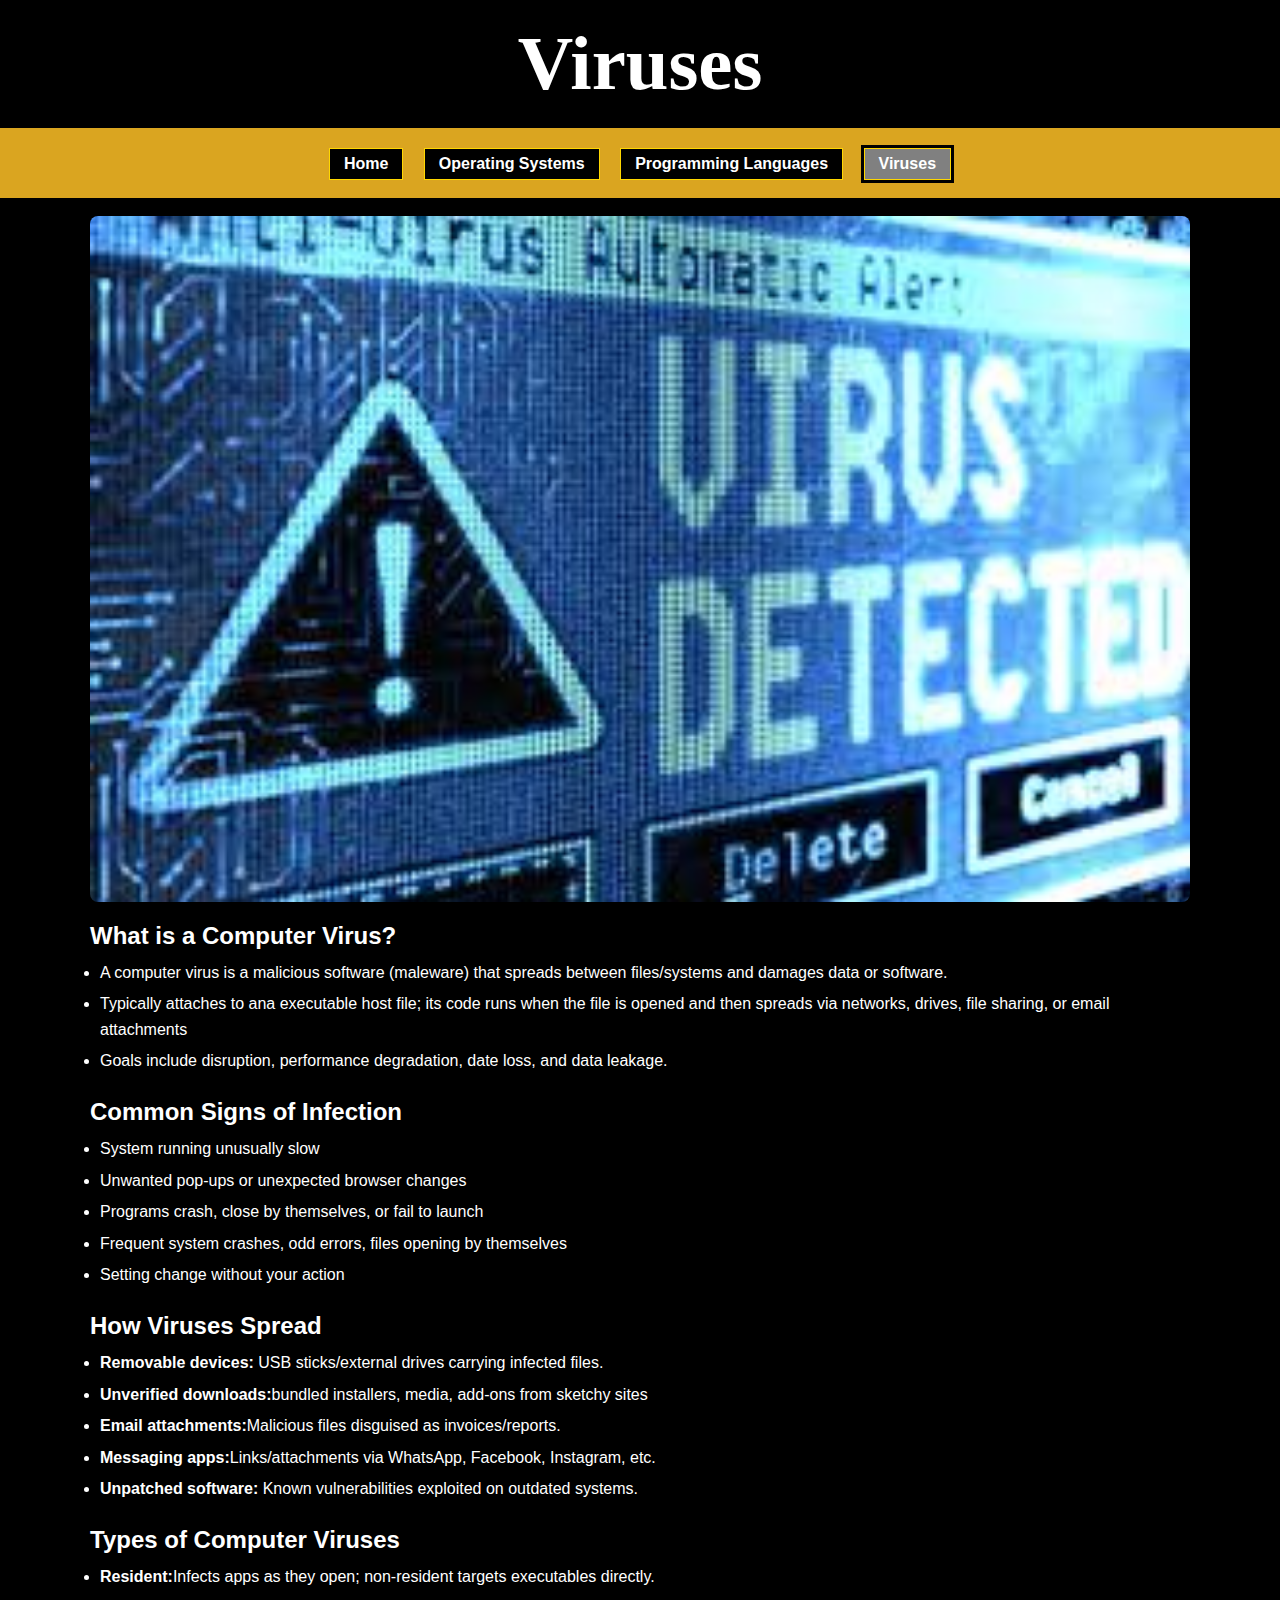
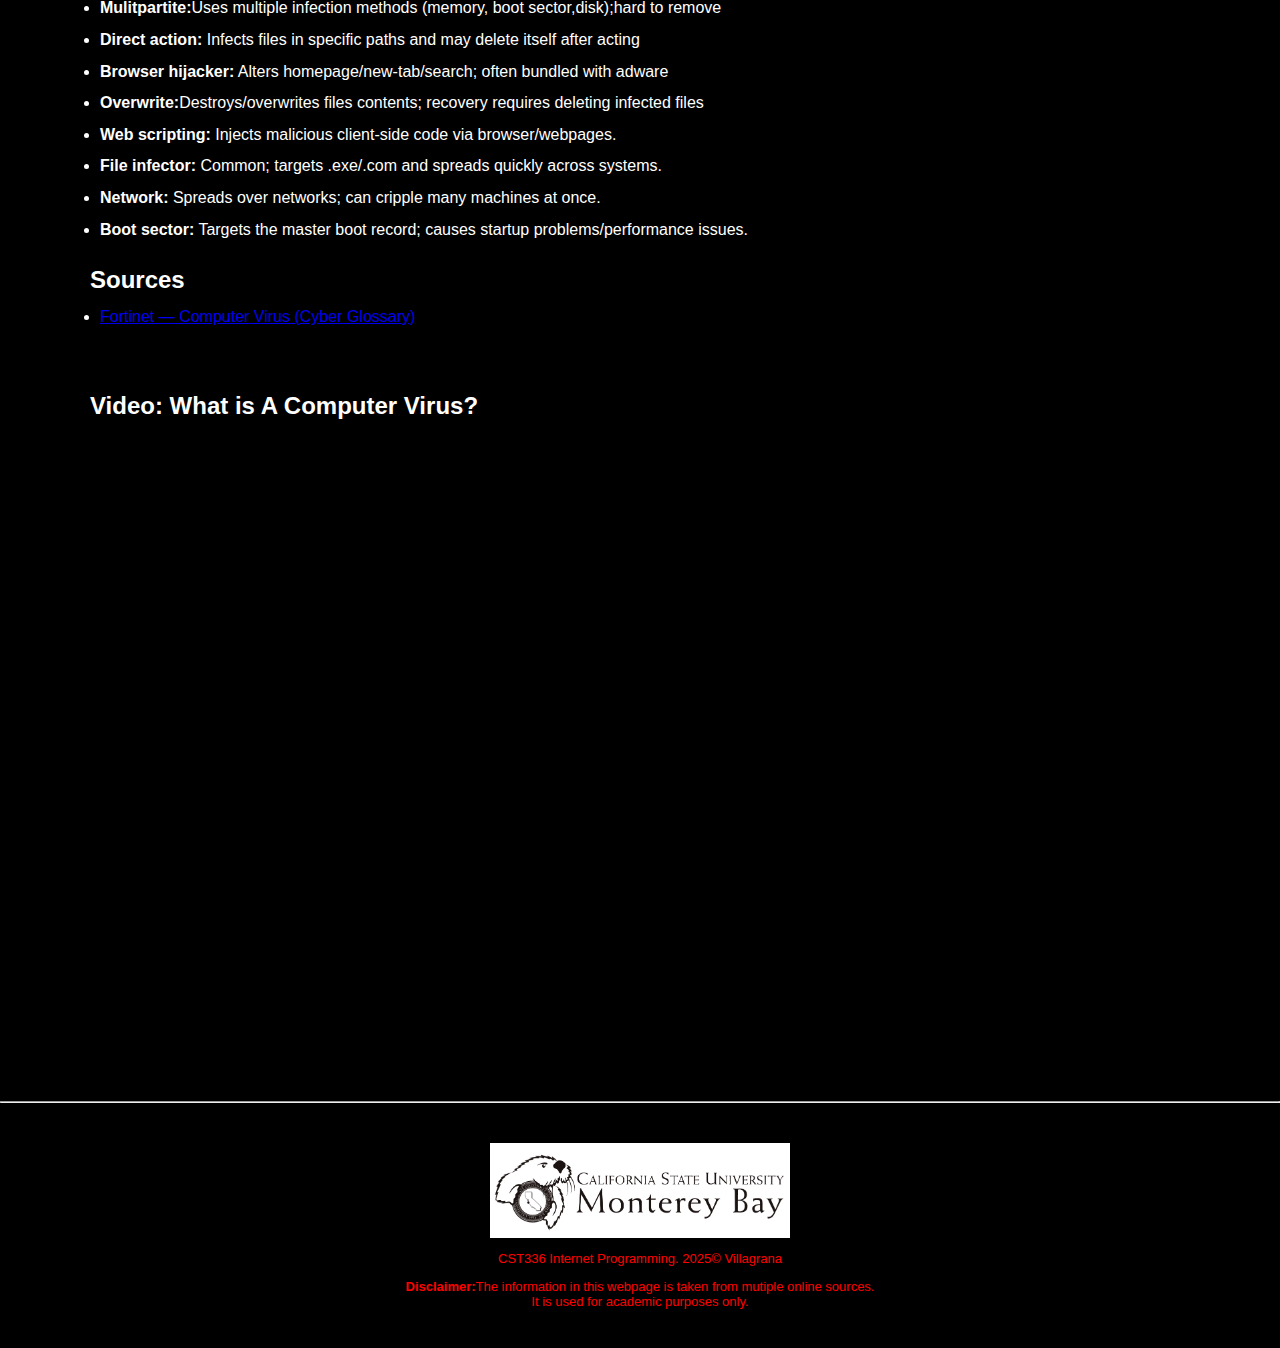
<file: hw1/Virus.html>
<!DOCTYPE html>
<html lang="en">
<head>
    <meta charset="UTF-8">
    <link href ="virus.css" rel="stylesheet">
    <meta name="viewport" content="width=device-width, initial-scale=1.0">
    <title>HW-1</title>
</head>
<body>
        <h1>  Viruses </h1>

        <p class = "nav">
        <a href = "index.html">Home</a>
        <a href = "operating-systems.html">Operating Systems</a>
        <a href = "programming-languages.html">Programming Languages</a>
        <a href = "virus.html"class="active"> Viruses</a>
        </p>

    <main>
        <figure class="full-image">
            <img src = "img/virus.jpg">
        </figure>

        <h2 class="section">What is a Computer Virus?</h2>
       <ul class="os-list">
        <li>A computer virus is a malicious software (maleware) that spreads between files/systems and damages data or software.</li>
        <li>Typically attaches to ana executable host file; its code runs when the file is opened and then spreads via networks, drives, file sharing, or email attachments</li>
        <li>Goals include disruption, performance degradation, date loss, and data leakage.</li>
       </ul>

        <h2 class="section">Common Signs of Infection</h2>
       <ul class="os-list">
       <li> System running unusually slow</li>
       <li>Unwanted pop-ups or unexpected browser changes</li>
       <li>Programs crash, close by themselves, or fail to launch</li>
       <li>Frequent system crashes, odd errors, files opening by themselves</li>
        <li>Setting change without your action</li>
       </ul>

        <h2 class="section">How Viruses Spread</h2>
       <ul class="os-list">
        <li><strong>Removable devices:</strong> USB sticks/external drives carrying infected files.</li>
        <li><strong>Unverified downloads:</strong>bundled installers, media, add-ons from sketchy sites</li>
        <li><strong>Email attachments:</strong>Malicious files disguised as invoices/reports.</li>
        <li><strong>Messaging apps:</strong>Links/attachments via WhatsApp, Facebook, Instagram, etc.</li>
        <li><strong>Unpatched software:</strong> Known vulnerabilities exploited on outdated systems.</li>
       </ul>

       <h2 class="section">Types of Computer Viruses</h2>
       <ul class="os-list">
        <li><strong>Resident:</strong>Infects apps as they open; non-resident targets executables directly.</li>
        <li><strong>Mulitpartite:</strong>Uses multiple infection methods (memory, boot sector,disk);hard to remove</li>
        <li><strong>Direct action:</strong> Infects files in specific paths and may delete itself after acting</li>
        <li><strong>Browser hijacker:</strong> Alters homepage/new-tab/search; often bundled with adware</li>
        <li><strong>Overwrite:</strong>Destroys/overwrites files contents; recovery requires deleting infected files</li>
        <li><strong>Web scripting:</strong> Injects malicious client-side code via browser/webpages.</li>
        <li><strong>File infector:</strong> Common; targets .exe/.com and spreads quickly across systems.</li>
        <li><strong>Network:</strong> Spreads over networks; can cripple many machines at once.</li>
        <li><strong>Boot sector:</strong> Targets the master boot record; causes startup problems/performance issues.</li>
       </ul>


       <h2 class="section" id="sources">Sources</h2>
            <ul class="os-list">
                <li><a href="https://www.fortinet.com/resources/cyberglossary/computer-virus" target="_blank" rel="noopener noreferrer">Fortinet — Computer Virus (Cyber Glossary)</a></li>
            </ul>

    </main>

      <br>
        <h2 class="section">Video: What is A Computer Virus?</h2>
<div class="video-embed">
  <iframe
    src="https://www.youtube-nocookie.com/embed/VJFaO2-zsCU?rel=0&modestbranding=1"
    title="What Is a Computer Virus?"
    allow="accelerometer; autoplay; clipboard-write; encrypted-media; gyroscope; picture-in-picture; web-share"
    loading="lazy"
    referrerpolicy="strict-origin-when-cross-origin"
    allowfullscreen>
  </iframe>
</div>

<br>
        <hr>

        <footer>
            <p>
                <img src="img/Csumb.png" width="300">
            </p>
            <p> CST336 Internet Programming. 2025© Villagrana</p>
            <p><strong>Disclaimer:</strong>The information in this webpage is taken from mutiple online sources.<br> It is used for academic purposes only.</p>
            

        </footer>
    
</body>
</html>
</file>
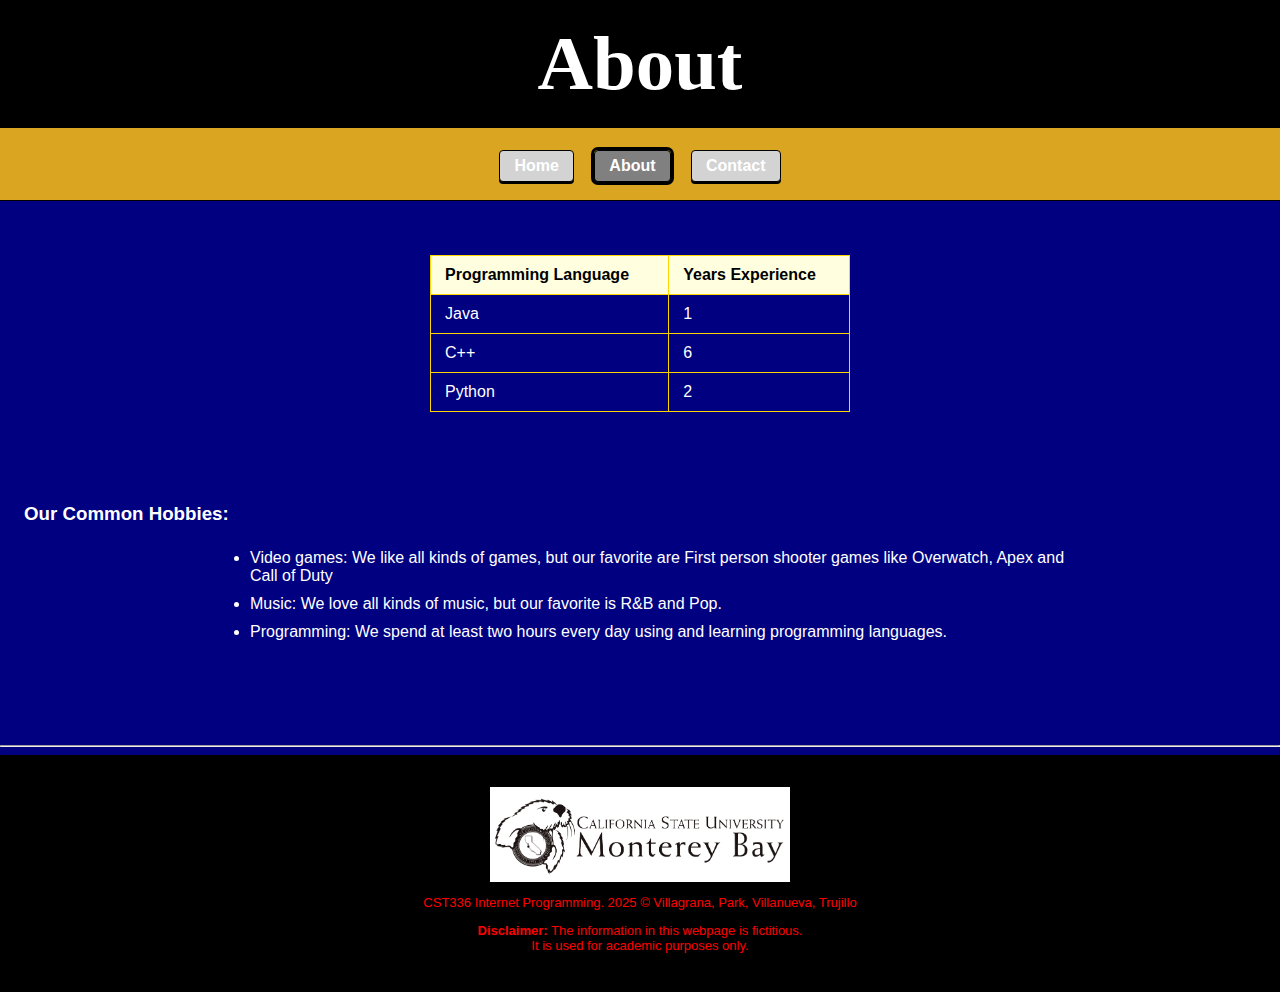
<file: Lab1/about.html>
<!DOCTYPE html>
<html lang="en">
<head>
  <meta charset="UTF-8" />
  <link href="about.css"
  rel="stylesheet">
  <meta name="viewport" content="width=device-width, initial-scale=1.0" />
  <title>Team Seven - About</title>
</head>
<body>
  <h1>About</h1>

  <p class = "nav">
    <a href="index.html">Home</a>
    <a href="about.html" class="active">About</a>
    <a href="contact.html">Contact</a>
  </p>

  <br>

  <main>
  <table>
    <thead>
      <tr>
        <th>Programming Language</th>
        <th>Years Experience</th>
      </tr>
    </thead>
    <tbody>
     
      <tr><td>Java</td><td>1</td></tr>
      <tr><td>C++</td><td>6</td></tr>
      <tr><td>Python</td><td>2</td></tr>
    </tbody>
  </table>
  

  <br><br>

  <h3>Our Common Hobbies:</h3>
  <ul>
    <li>Video games: We like all kinds of games, but our favorite are First person shooter games like Overwatch, Apex and Call of Duty</li>
    <li>Music: We love all kinds of music, but our favorite is R&B and Pop.</li>
    <li>Programming: We spend at least two hours every day using and learning programming languages.</li>
  </ul>
  </main>

  <br><br>
  <hr>

  <footer>
    <p>
      <img src="img/Csumb.png" width="300" alt="CSUMB logo">
    </p>
    <p>CST336 Internet Programming. 2025 © Villagrana, Park, Villanueva, Trujillo</p>
    <p><strong>Disclaimer:</strong> The information in this webpage is fictitious.<br>
       It is used for academic purposes only.</p>
  </footer>
</body>
</html>
</file>
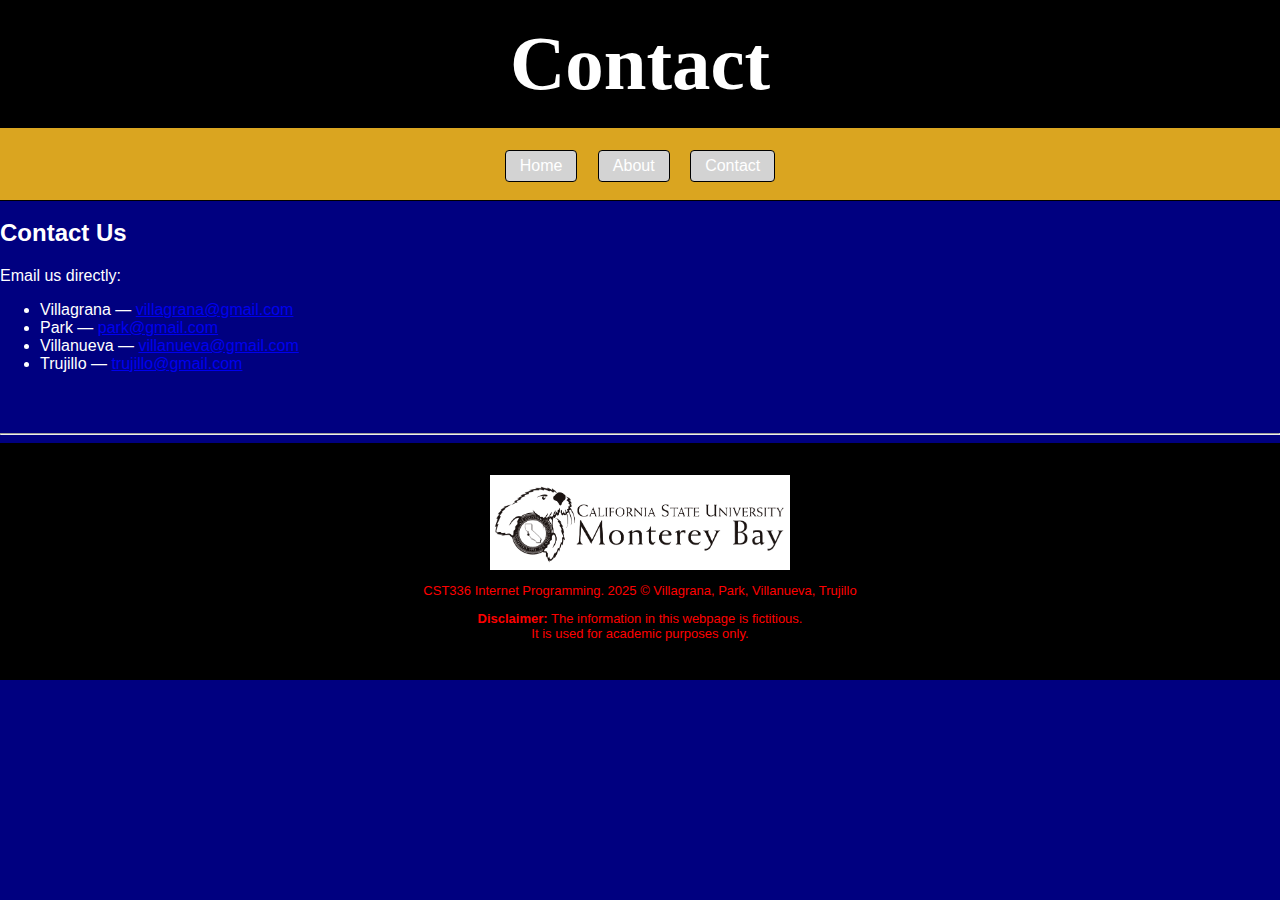
<file: Lab1/contact.html>
<!DOCTYPE html>
<html lang="en">
<head>
  <meta charset="UTF-8" />
  <meta name="viewport" content="width=device-width, initial-scale=1.0" />
  <link href = "contact.css" rel = "stylesheet">
  <title>Team Seven - Contact</title>
</head>
<body>
  <h1>Contact</h1>

  <p class = "nav">
    <a href="index.html">Home</a>
    <a href="about.html">About</a>
    <a href="contact.html">Contact</a>
  </p>

  <br>

  <h2>Contact Us</h2>
  <p>Email us directly:</p>
  <ul class = "unordered">
    
    <li>Villagrana — <a href="mailto:villagrana@gmail.com">villagrana@gmail.com</a></li>
    <li>Park — <a href="mailto:park@gmail.com">park@gmail.com</a></li>
    <li>Villanueva — <a href="mailto:villanueva@gmail.com">villanueva@gmail.com</a></li>
    <li>Trujillo — <a href="mailto:trujillo@gmail.com">trujillo@gmail.com</a></li>
  </ul>

  <br><br>
  <hr>

  <footer>
    <p>
      <img src="img/Csumb.png" width="300" alt="CSUMB logo">
    </p>
    <p>CST336 Internet Programming. 2025 © Villagrana, Park, Villanueva, Trujillo</p>
    <p><strong>Disclaimer:</strong> The information in this webpage is fictitious.<br>
       It is used for academic purposes only.</p>
  </footer>
</body>
</html>
</file>
<file: guess_number/css/styles.css>
html, body{
    height: 100%
}

body{
    margin:0;
    background-image:url("../img/numbers.jpg");
    background-size:cover;
    background-position: center;
    font-family:'Franklin Gothic Medium', 'Arial Narrow', Arial, sans-serif;
    line-height: 1.5;
    text-align: center;
    font-size: 18px;
    color:brown;
   
}

header,
#main{
    background-color: white;
    max-width: 720px;
    margin: 16px auto;
    padding: 16px 24px;
    border-radius: 10px;
    text-align: center;
}

#feedback{
    margin-top: 0 0 12px;
    text-align: center;
}

#guesses{
    display: block;
    margin-top: 4px;
    color:blue;
}

#playerGuess{
width: 60px;
color:purple;
}

#wins{
    color:green;
}

#losses{
    color:orangered;
}

#attemptsLeft{
    color:black;
}
</file>
<file: hw2/css/styles.css>
body{
    font-family:'Segoe UI', Tahoma, Geneva, Verdana, sans-serif;
    background: wheat;
    color:black;
    line-height:1.4;
    margin:0;
}

h1{
    text-align:center;
    margin:0 0 12px;
}

#picture{
    width: 250px;
    max-width: 100%;
    display:block;
    margin: 0 auto 8px;
    height: auto;
}

#wordSlots{
    display: flex;
    letter-spacing: 2px;
    margin: 10px 0;
    gap:10px;
}

.slot{
    text-align: center ;
    display:inline-block;
    width: 22px;
    border-bottom: 2px solid black;
}

#playerGuess{
    width: 80px;
    padding:6px;
    border-radius: 6px;
    margin-right: 6px;
}

#gameBox{
    max-width: 500px;
    background: white;
    border: 2px solid black;
    border-radius: 8px;
    margin: 0 auto;
    padding: 12px;
}

#feedback{
    padding:8px;
    background:whitesmoke;
    border-radius:6px;
}
.win {
    color:green;
}

.lose {
    color:red;
}
</file>
<file: Lab3/css/styles.css>
html, body{
    height: 100%
}
body{
    background-image:url("../img/flags.jpg");
    background-size:cover;
    background-position: center;
    font-family:'Franklin Gothic Medium', 'Arial Narrow', Arial, sans-serif;
    line-height: 1.5;
    font-size: 18px;
    color:black;
    margin:0;
}

h1{
    margin: 0 0 8px;
    text-align: center;
}

p{
    margin: 0 0 12px;
    text-align: center;
}

.card{
    background-color: white;
    border:1px solid gray;
    margin: 12px auto;
    padding: 10px 14px;
    border-radius: 10px;
    text-align: center;
    max-width: 640px;
}

.card b{
    display:block;
    margin-bottom: 8px;
}

.feedback{
    display:flex;
    align-items: center;
    justify-content: center;

}
.feedback::before{
    content: '';
    width:20px;
    height:20px;
    display:none;
    background-size: contain;
}

.feedback.correct{
    color:green;
}
.feedback.incorrect{
    color:red;
}

.feedback.correct::before{
    display:inline-block;
    background-image: url("../img/correct.png");
}
.feedback.incorrect::before{
    display:inline-block;
    background-image: url("../img/wrong.png");
}

.btns{
    display: flex;
    justify-content: center;
    gap: 12px;
    margin: 8px 0 16px
}

#scoreBox{
    display: none;
    text-align: center;
    padding: 8px 10px;
    background:lavender;
    border-radius: 8px;
    margin: 10px auto 0;
}

.congrats{
    text-align: center;
    padding:8px 10px;
    background: lightyellow;
    border-radius:8px;
    font-size: 20px;
    font-weight: bold;
    color: darkgreen;
    margin-top: 12px;
    display: none;
}
.congrats.visible{
    display: block;
}
.congrats.hidden{
    display: none;
}
</file>
<file: Lab4/cs/styles.css>
body{
    font-family:cursive;
    background-color:lightblue;
    margin:0;
    padding:20px;
    text-align: center;
}

h1{
    color:darkblue;
    margin: 0 0 20px 0;
    text-align: center;
}

legend{
    font-weight: bold;
    font-size: 1.2em;
    color: royalblue;
}

#city,#latitude,#longitude{
    display: inline-block;
    padding: 2px 6px;
    background:aliceblue;
    border-radius: 4px;
    color:midnightblue;
}

#username,#pass,#zipFeedback{
    margin-left: 8px;
    font-size: small;
}

.feedback{
    color: black;
    font-weight: bold;
    margin-top: 10px;
}
</file>
<file: hw1/operating-systems.css>
body{
            margin:0;
            font-family: Arial, sans-serif;
            background: black; color:white;
        }

        h1{
            margin:0;
            padding:20px 12px;
            background:black; color:white;
            text-align:center;
            font-family:'Pacifico', cursive;
            font-size:max(2vw, 6vw);
            border-bottom:10px solid goldenrod;
        }

        .nav{
            text-align:center;
            background:goldenrod;
            padding:10px 0 18px;
            margin:0;
            border-bottom:2px solid black;
        }

        .nav a{
            display: inline-block;
            margin:0 8px;
            padding: 6px 14px;
            text-decoration:none;
            color:white; background:black;
            border: 1px solid gold;
            font-weight:600;
        }

        .nav a:hover, .nav a:focus{
            background:gray;
            color:white;
        }

        .nav a.active{
            background:gray;
            outline: 3px solid black;
        }
        .os-list{
            text-align:left;
            max-width:1100px;
            margin:0 auto 24px;
            line-height:1.6;
            padding:0 16px 0 36px;
        }
        .os-list li{
            margin:6px 0;
        }
       .full-image{
        margin:16px auto;
        max-width:1100px;
        padding:0 16px;
       }
       .full-image img{
        display:block;
        width:100%;
        height:auto;
        border-radius:8px;
       } 
       .section{
        max-width: 1100px;
        margin: 20px auto 10px;
        padding: 0 16px;
        font-weight: 800;
       }  
       
       .video-embed{
        max-width:1100px;
        margin:16px auto;
        padding:0 16px;
       }
       .video-embed iframe{
        width:100%;
        aspect-ratio:16/9;
        border:0;
        border-radius:8px;
       }
       footer {
         background:black; 
         color:red; 
         font-size:small; 
         text-align:center;
         padding:18px 12px 26px; 
         border-top:1px solid black;
         }
         footer img { 
         display:block; 
         margin:8px auto 10px; 
         }
</file>
<file: hw1/programming-languages.css>
body{
            margin:0;
            font-family: Arial, sans-serif;
            background: black; color:white;
        }

        h1{
            margin:0;
            padding:20px 12px;
            background:black; color:white;
            text-align:center;
            font-family:'Pacifico', cursive;
            font-size:max(2vw, 6vw);
            border-bottom:10px solid goldenrod;
        }

        .nav{
            text-align:center;
            background:goldenrod;
            padding:10px 0 18px;
            margin:0;
            border-bottom:2px solid black;
        }

        .nav a{
            display: inline-block;
            margin:0 8px;
            padding: 6px 14px;
            text-decoration:none;
            color:white; background:black;
            border: 1px solid gold;
            font-weight:600;
        }

        .nav a:hover, .nav a:focus{
            background:gray;
            color:white;
        }

        .nav a.active{
            background:gray;
            outline: 3px solid black;
        }
        table {
            margin:0 auto 36px; 
            border-collapse:collapse; 
            width:420px;
            color:white; 
            border:1px solid gold;
        }
        th, td { 
            order:1px solid gold; 
            padding:10px 14px; 
            text-align:left; 
        }
            thead th { 
            background:lightyellow; 
            color:black; 
            font-weight:bold;
        }
        footer {
         background:black; 
         color:red; 
         font-size:small; 
         text-align:center;
         padding:18px 12px 26px; 
         border-top:1px solid black;
         }
         footer img { 
         display:block; 
         margin:8px auto 10px; 
         }
           .os-list{
            text-align:left;
            max-width:1100px;
            margin:0 auto 24px;
            line-height:1.6;
            padding:0 16px 0 36px;
        }
        .os-list li{
            margin:6px 0;
        }
       .full-image{
        margin:16px auto;
        max-width:1100px;
        padding:0 16px;
       }
       .full-image img{
        display:block;
        width:100%;
        height:auto;
        border-radius:8px;
       } 
       .section{
        max-width: 1100px;
        margin: 20px auto 10px;
        padding: 0 16px;
        font-weight: 800;
       }
</file>
<file: hw1/virus.css>
body{
            margin:0;
            font-family: Arial, sans-serif;
            background: black; color:white;
        }

        h1{
            margin:0;
            padding:20px 12px;
            background:black; color:white;
            text-align:center;
            font-family:'Pacifico', cursive;
            font-size:max(2vw, 6vw);
            border-bottom:10px solid goldenrod;
        }

        .nav{
            text-align:center;
            background:goldenrod;
            padding:10px 0 18px;
            margin:0;
            border-bottom:2px solid black;
        }

        .nav a{
            display: inline-block;
            margin:0 8px;
            padding: 6px 14px;
            text-decoration:none;
            color:white; background:black;
            border: 1px solid gold;
            font-weight:600;
        }

        .nav a:hover, .nav a:focus{
            background:gray;
            color:white;
        }

        .nav a.active{
            background:gray;
            outline: 3px solid black;
        }
        footer {
         background:black; 
         color:red; 
         font-size:small; 
         text-align:center;
         padding:18px 12px 26px; 
         border-top:1px solid black;
         }
         footer img { 
         display:block; 
         margin:8px auto 10px; 
         }
           .os-list{
            text-align:left;
            max-width:1100px;
            margin:0 auto 24px;
            line-height:1.6;
            padding:0 16px 0 36px;
        }
        .os-list li{
            margin:6px 0;
        }
       .full-image{
        margin:16px auto;
        max-width:1100px;
        padding:0 16px;
       }
       .full-image img{
        display:block;
        width:100%;
        height:auto;
        border-radius:8px;
       } 
       .section{
        max-width: 1100px;
        margin: 20px auto 10px;
        padding: 0 16px;
        font-weight: 800;
       } 
       .video-embed{
        max-width:1100px;
        margin:16px auto;
        padding:0 16px;
       }
       .video-embed iframe{
        width:100%;
        aspect-ratio:16/9;
        border:0;
        border-radius:8px;
       }
</file>
<file: Lab1/about.css>
body { 
    margin:0; 
    font-family: Arial, sans-serif; 
     background:navy; color:white; 
    }

    h1 {
      margin:0; 
      padding:20px 12px; 
      background:black; color:white; 
      text-align:center;
      font-family:'Pacifico', cursive; 
      font-size:max(2vw, 6vw);
      border-bottom:12px solid goldenrod;
    }

    .nav { 
        text-align:center; 
        background:goldenrod; 
        padding:10px 0 18px; 
        margin:0; 
        border-bottom:1px solid black; 
    }
    .nav a {
      display:inline-block; 
      margin:0 8px; 
      padding:6px 14px; 
      text-decoration:none;
      color:white; background:lightgray; 
      border:1px solid black; 
      border-radius:4px;
      box-shadow:0 2px 0 black; 
      font-weight:600;
    }
    .nav a:hover, nav a:focus { 
        background:gray; 
        color:white; 
    }
    .nav a.active { 
        background:gray; 
        outline:3px solid black; 
    }

    main { padding:36px 24px;
     }


table {
  margin:0 auto 36px; 
  border-collapse:collapse; 
  width:420px;
  color:white; 
  border:1px solid gold;
}
th, td { 
    border:1px solid gold; 
    padding:10px 14px; 
    text-align:left; }
thead th { 
    background:lightyellow; 
    color:black; 
    font-weight:700; 
}

ul {
     max-width:820px; 
    margin:24px auto; 
}
li + li { 
    margin-top:10px; 
}

footer {
  background:black; 
  color:red; 
  font-size:small; 
  text-align:center;
  padding:18px 12px 26px; 
  border-top:1px solid black;
}
footer img { 
    display:block; 
    margin:8px auto 10px; 
}
</file>
<file: Lab1/contact.css>
body { 
    margin:0; 
    font-family:Arial, sans-serif; 
    background:navy; 
    color:white; 
}

h1 {
  margin:0; 
  padding:20px 12px; 
  background:black; color:white; 
  text-align:center;
  font-family:'Pacifico', cursive; 
  font-size:max(2vw, 6vw);
  border-bottom:12px solid goldenrod;
}

.nav { 
    text-align:center; 
    background:goldenrod; 
    padding:10px 0 18px;
     margin:0; 
     border-bottom:1px solid black; 
    }
.nav a {
  display:inline-block; 
  margin:0 8px; 
  padding:6px 14px; 
  text-decoration:none;
  color:white; 
  background:lightgray; 
  border:1px solid black; 
  border-radius:4px; 
}
.nav a:hover, .nav a:focus { 
    background:gray;
     color:white; 
    }
.nav a.active { 
    background:gray; 
    outline:3px solid black; 
}

main { 
    max-width:900px; 
    margin:0 auto; 
    padding:36px 24px; 
    text-align:center;
}
h2 { 
    margin-top:0; 
}
main iframe{
    border-radius:6px;
    border: 2px solid gold;
    background:white;
}

footer {
  background:black; 
  color:red; 
  font-size:small; 
  text-align:center;
  padding:18px 12px 26px; 
  border-top:1px solid black;
}
footer img { 
    display:block; 
    margin:8px auto 10px; 
}
</file>
